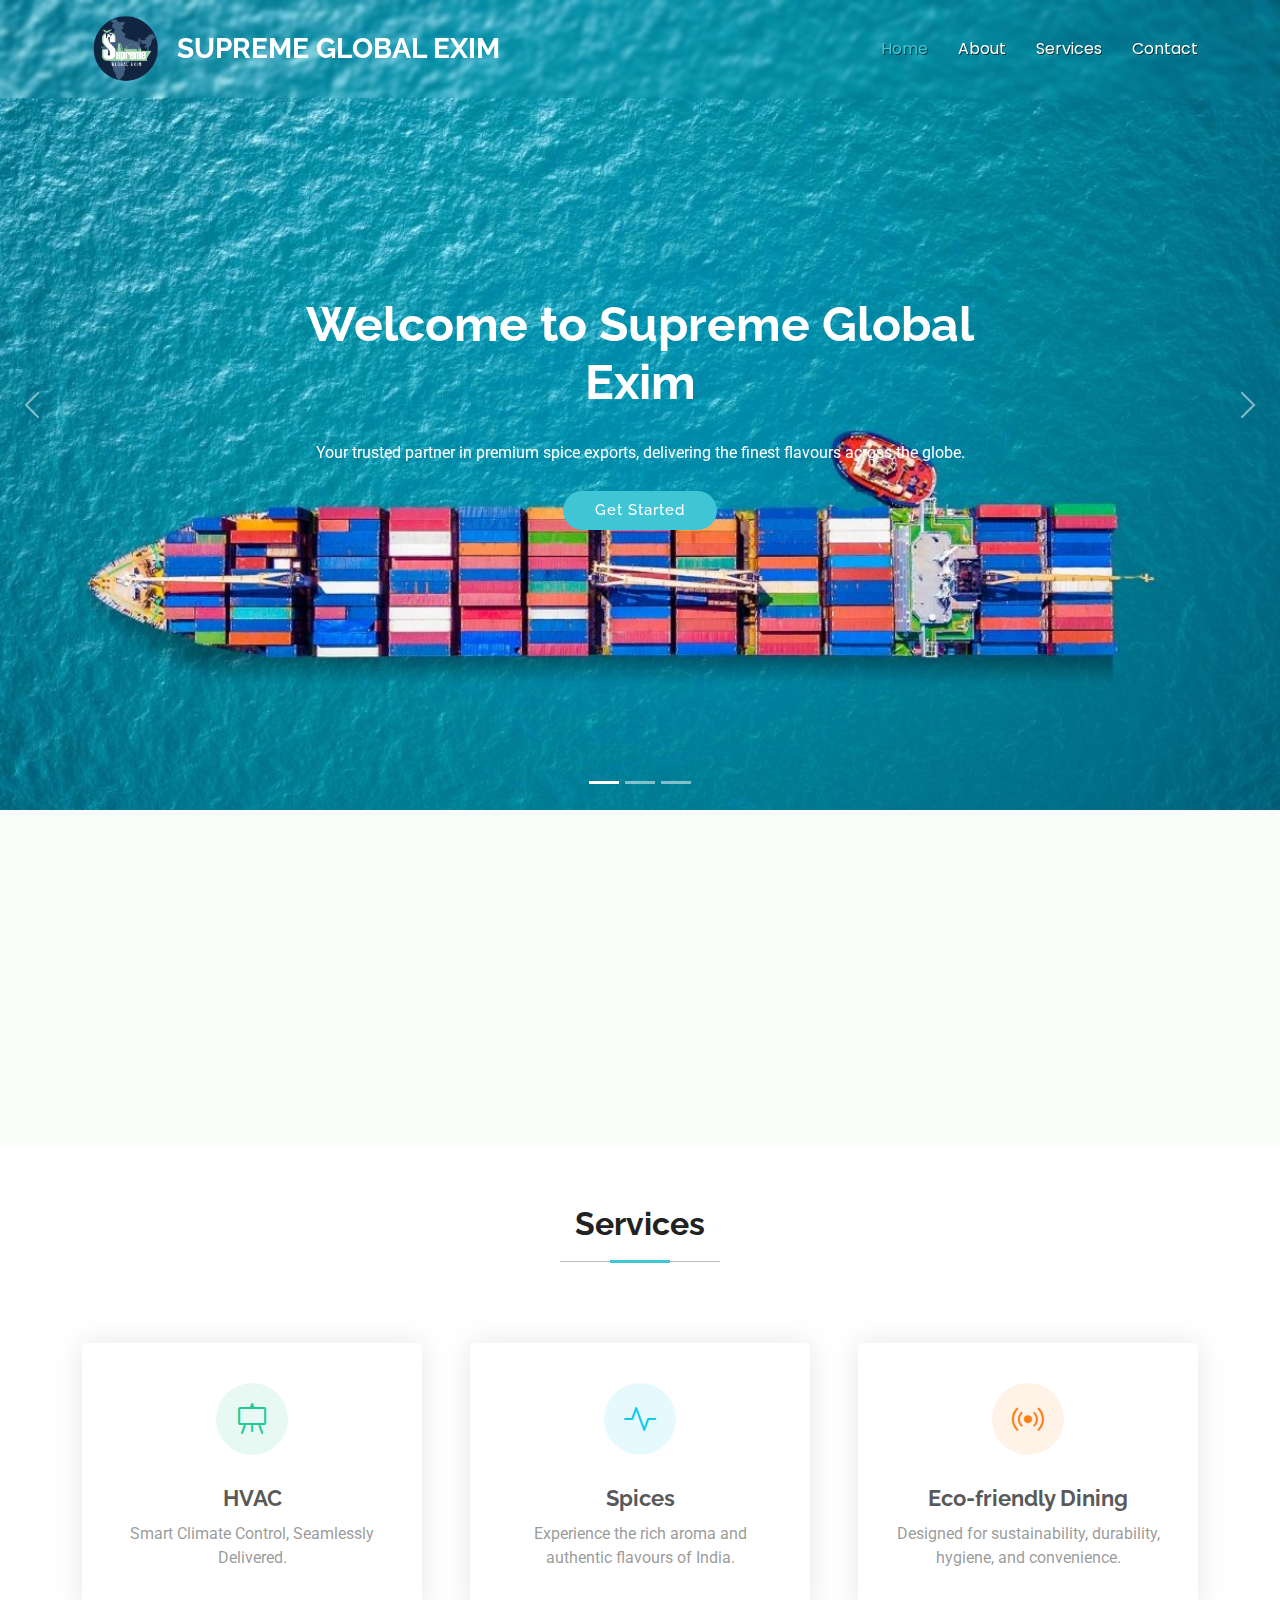
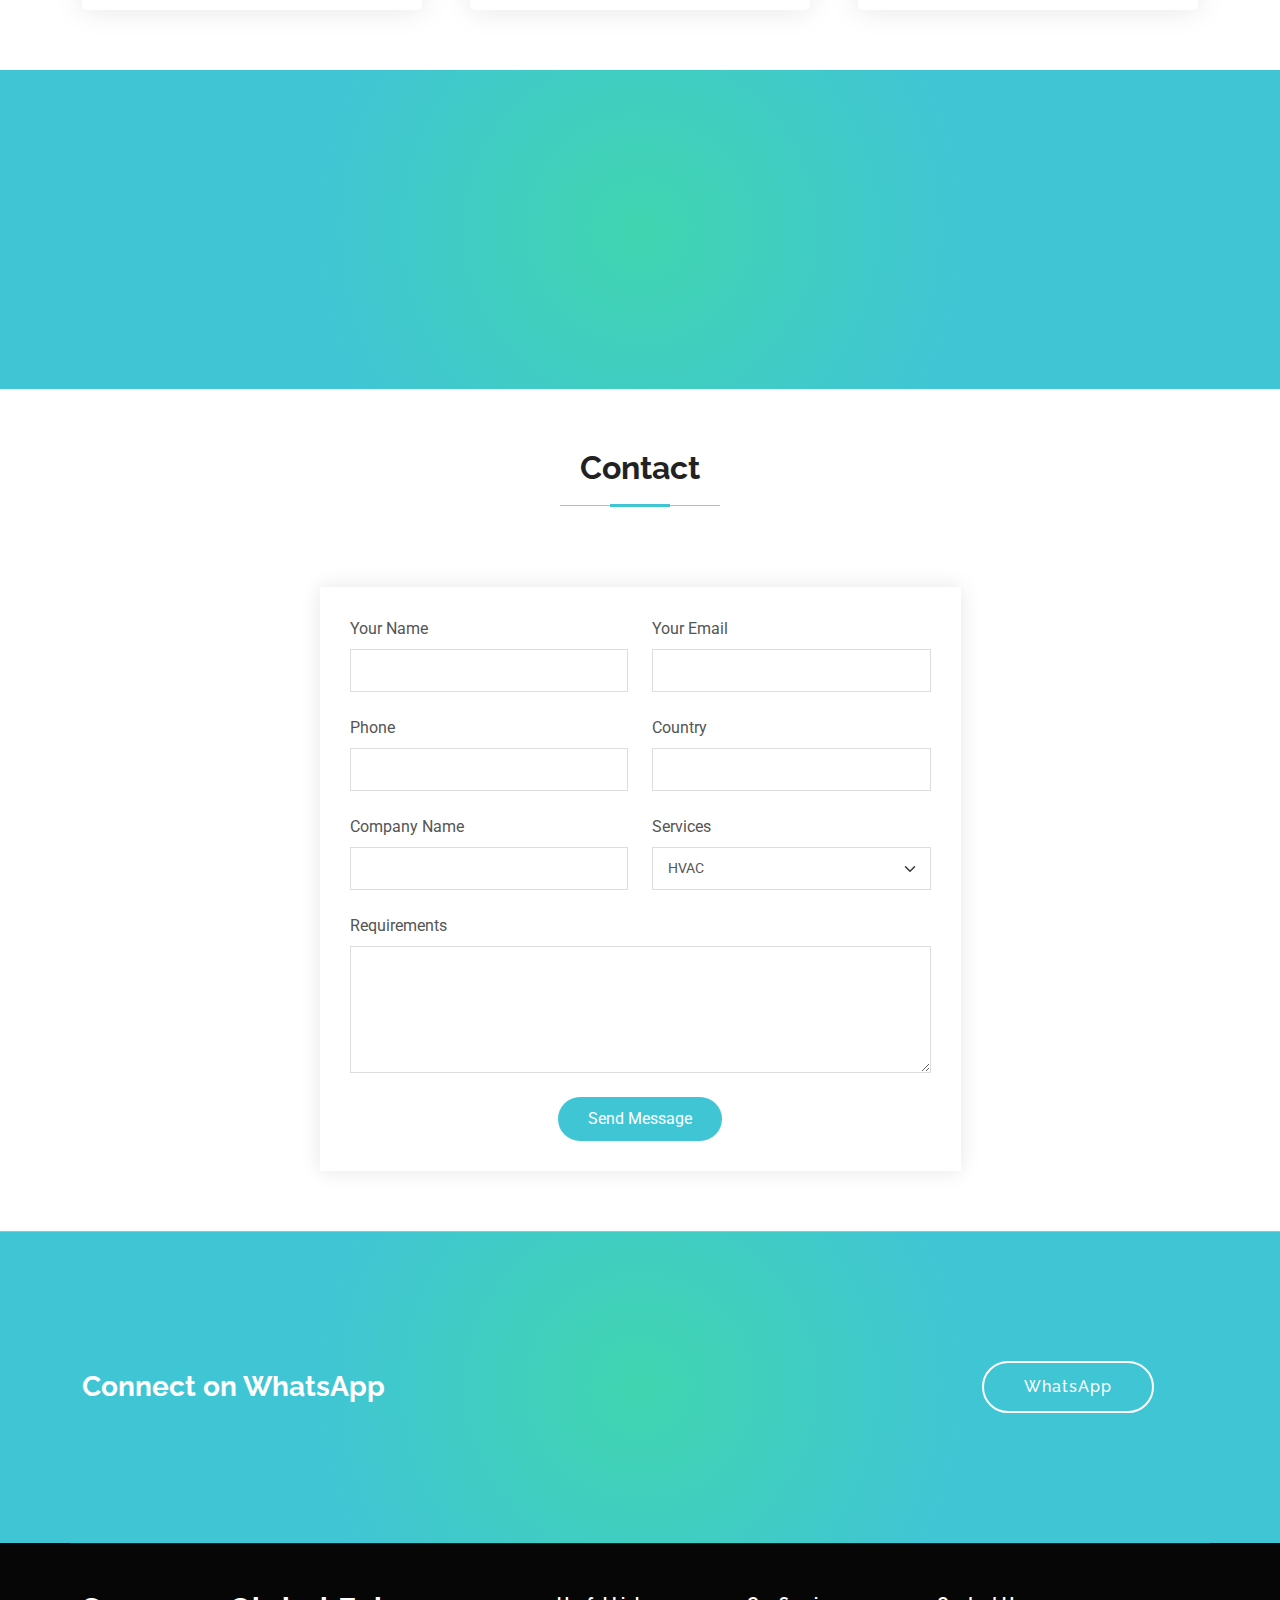
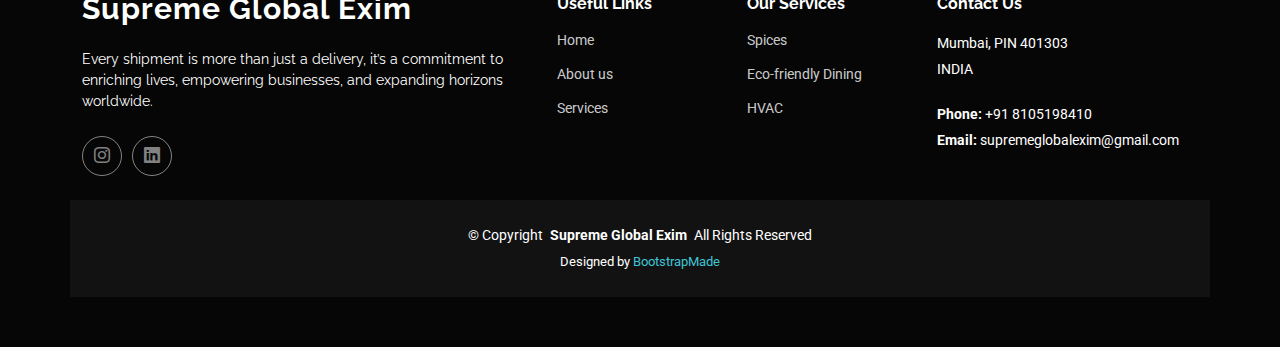
<file: index.html>
<!DOCTYPE html>
<html lang="en">

<head>
  <meta charset="utf-8">
  <meta content="width=device-width, initial-scale=1.0" name="viewport">
  <title>Supreme Global Exim</title>
  <meta name="description" content="">
  <meta name="keywords" content="">

  <!-- Favicons -->
  <link href="assets/img/logo/SGE-Logo.png" rel="icon">
  <link href="assets/img/logo/SGE-Logo.png" rel="apple-touch-icon">

  <!-- Fonts -->
  <link href="https://fonts.googleapis.com" rel="preconnect">
  <link href="https://fonts.gstatic.com" rel="preconnect" crossorigin>
  <link href="https://fonts.googleapis.com/css2?family=Roboto:ital,wght@0,100;0,300;0,400;0,500;0,700;0,900;1,100;1,300;1,400;1,500;1,700;1,900&family=Poppins:ital,wght@0,100;0,200;0,300;0,400;0,500;0,600;0,700;0,800;0,900;1,100;1,200;1,300;1,400;1,500;1,600;1,700;1,800;1,900&family=Raleway:ital,wght@0,100;0,200;0,300;0,400;0,500;0,600;0,700;0,800;0,900;1,100;1,200;1,300;1,400;1,500;1,600;1,700;1,800;1,900&display=swap" rel="stylesheet">

  <!-- Vendor CSS Files -->
  <link href="assets/vendor/bootstrap/css/bootstrap.min.css" rel="stylesheet">
  <link href="assets/vendor/bootstrap-icons/bootstrap-icons.css" rel="stylesheet">
  <link href="assets/vendor/aos/aos.css" rel="stylesheet">
  <link href="assets/vendor/glightbox/css/glightbox.min.css" rel="stylesheet">
  <link href="assets/vendor/swiper/swiper-bundle.min.css" rel="stylesheet">

  <!-- Main CSS File -->
  <link href="assets/css/main.css" rel="stylesheet">

  <!-- =======================================================
  * Template Name: Green
  * Template URL: https://bootstrapmade.com/green-free-one-page-bootstrap-template/
  * Updated: Aug 07 2024 with Bootstrap v5.3.3
  * Author: BootstrapMade.com
  * License: https://bootstrapmade.com/license/
  ======================================================== -->
</head>

<body class="index-page">

  <header id="header" class="header fixed-top">

    <div class="branding d-flex align-items-cente">

      <div class="container position-relative d-flex align-items-center justify-content-between">
        <a href="index.html" class="logo d-flex align-items-center">
          <img src="assets/img/logo/SGE-Logo.png" alt="Supreme Global Exim Logo" style="max-height: 78px; margin-right: 10px;">
          <h1 class="sitename">Supreme Global Exim</h1>
        </a>
        <nav id="navmenu" class="navmenu">
          <ul>
            <li><a href="index.html" class="active">Home</a></li>
            <li><a href="about-us.html">About</a></li>
            <li><a href="index.html#services">Services</a></li>
            <li><a href="index.html#contact">Contact</a></li>
          </ul>
          <i class="mobile-nav-toggle d-xl-none bi bi-list"></i>
        </nav>

      </div>

    </div>

  </header>

  <main class="main">

    <!-- Hero Section -->
    <section id="hero" class="hero section accent-background-no-opacity">

      <div id="hero-carousel" class="carousel slide carousel-fade" data-bs-ride="carousel" data-bs-interval="5000">

        <div class="carousel-item active">
          <img src="assets/img/hero-carousel/hero-carousel-1.png" alt="">
          <div class="carousel-container">
            <h2>Welcome to Supreme Global Exim</h2>
            <p>Your trusted partner in premium spice exports, delivering the finest flavours across the globe.</p>
            <a href="#featured-services" class="btn-get-started">Get Started</a>
          </div>
        </div><!-- End Carousel Item -->

        <div class="carousel-item">
          <img src="assets/img/hero-carousel/hero-carousel-2.png" alt="">
          <div class="carousel-container">
            <h2>Smooth Delivery, Seamless Trade</h2>
            <p>From our shore to your store—smooth delivery, fresh quality, always on time!</p>
            <a href="#featured-services" class="btn-get-started">Get Started</a>
          </div>
        </div><!-- End Carousel Item -->

        <div class="carousel-item">
          <img src="assets/img/hero-carousel/hero-carousel-3.png" alt="">
          <div class="carousel-container text-center">
            <h2>Taste the quality, Trust the reliability.</h2>
            <p>Sourced with care, packed with precision—our spices meet global standards to bring you the best in every pinch. </p>
            <a href="#featured-services" class="btn-get-started">Get Started</a>
          </div>
        </div><!-- End Carousel Item -->

        <a class="carousel-control-prev" href="#hero-carousel" role="button" data-bs-slide="prev">
          <span class="carousel-control-prev-icon bi bi-chevron-left" aria-hidden="true"></span>
        </a>

        <a class="carousel-control-next" href="#hero-carousel" role="button" data-bs-slide="next">
          <span class="carousel-control-next-icon bi bi-chevron-right" aria-hidden="true"></span>
        </a>

        <ol class="carousel-indicators"></ol>

      </div>

    </section><!-- /Hero Section -->

    <!-- Featured Services Section -->
    <section id="featured-services" class="featured-services section light-background">

      <div class="container">

        <div class="row gy-4">

          <div class="col-xl-3 col-md-6 d-flex" data-aos="fade-up" data-aos-delay="100">
            <div class="service-item position-relative">
              <div class="icon"><i class="bi bi-activity icon"></i></div>
              <h4><a href="" class="stretched-link">Premium Quality Exports</a></h4>
              <p>Premium spices, foil containers & jewelry, globally sourced.</p>
            </div>
          </div><!-- End Service Item -->

          <div class="col-xl-3 col-md-6 d-flex" data-aos="fade-up" data-aos-delay="200">
            <div class="service-item position-relative">
              <div class="icon"><i class="bi bi-bounding-box-circles icon"></i></div>
              <h4><a href="" class="stretched-link">Swift Global Delivery</a></h4>
              <p> Reliable and efficient logistics ensuring on-time delivery worldwide.</p>
            </div>
          </div><!-- End Service Item -->

          <div class="col-xl-3 col-md-6 d-flex" data-aos="fade-up" data-aos-delay="300">
            <div class="service-item position-relative">
              <div class="icon"><i class="bi bi-calendar4-week icon"></i></div>
              <h4><a href="" class="stretched-link">Trusted Supplier Network</a></h4>
              <p>Ethically sourced, high-quality products at competitive prices.</p>
            </div>
          </div><!-- End Service Item -->

          <div class="col-xl-3 col-md-6 d-flex" data-aos="fade-up" data-aos-delay="400">
            <div class="service-item position-relative">
              <div class="icon"><i class="bi bi-broadcast icon"></i></div>
              <h4><a href="" class="stretched-link">Client-First Focus  </a></h4>
              <p>Dedicated support and tailored solutions for bulk and custom orders. </p>
            </div>
          </div><!-- End Service Item -->

        </div>

      </div>

    </section><!-- /Featured Services Section -->

    
    <!-- Services Section -->
    <section id="services" class="services section">

      <!-- Section Title -->
      <div class="container section-title">
        <h2>Services</h2>
      </div><!-- End Section Title -->

      <div class="container">

        <div class="row g-5">

          <div class="col-lg-4 col-md-6">
            <div class="service-item item-teal position-relative">
              <i class="bi bi-easel icon"></i>
              <h3><a href="service-details2.html" class="read-more stretched-link">HVAC</a></h3>
              <p>Smart Climate Control, Seamlessly Delivered.</p>
            </div>
          </div><!-- End Service Item -->
          
          <div class="col-lg-4 col-md-6">
            <div class="service-item item-cyan position-relative">
              <i class="bi bi-activity icon"></i>
              <h3><a href="spicesLanding.html" class="read-more stretched-link">Spices</a></h3>
              <p>Experience the rich aroma and authentic flavours of India.</p>
            </div>
          </div><!-- End Service Item -->

          <div class="col-lg-4 col-md-6">
            <div class="service-item item-orange position-relative">
              <i class="bi bi-broadcast icon"></i>
              <h3><a href="service-details.html" class="read-more stretched-link"> Eco-friendly Dining</a></h3>
              <p>Designed for sustainability, durability, hygiene, and convenience.</p>
            </div>
          </div><!-- End Service Item -->

          

        </div>

      </div>

    </section><!-- /Services Section -->

    <!-- Clients Section -->
    <section id="clients" class="clients section blue-background">

      <div class="container" data-aos="fade-up" data-aos-delay="100">
        <div class="container section-header" data-aos="fade-up">
          <h3>Active Destinations</h3>
        </div>

        <div class="swiper init-swiper">
          <script type="application/json" class="swiper-config">
            {
              "loop": true,
              "speed": 600,
              "autoplay": {
                "delay": 5000
              },
              "slidesPerView": "auto",
              "pagination": {
                "el": ".swiper-pagination",
                "type": "bullets",
                "clickable": true
              },
              "breakpoints": {
                "320": {
                  "slidesPerView": 2,
                  "spaceBetween": 40
                },
                "480": {
                  "slidesPerView": 3,
                  "spaceBetween": 60
                },
                "640": {
                  "slidesPerView": 4,
                  "spaceBetween": 80
                },
                "992": {
                  "slidesPerView": 6,
                  "spaceBetween": 120
                }
              }
            }
          </script>
          <div class="swiper-wrapper align-items-center">
            <div class="swiper-slide"><img src="assets/img/clients/client-1.png" class="img-fluid" alt="USA"></div>
            <div class="swiper-slide"><img src="assets/img/clients/client-2.png" class="img-fluid" alt=""></div>
            <div class="swiper-slide"><img src="assets/img/clients/client-3.png" class="img-fluid" alt=""></div>
            <div class="swiper-slide"><img src="assets/img/clients/client-4.png" class="img-fluid" alt=""></div>
            <div class="swiper-slide"><img src="assets/img/clients/client-5.png" class="img-fluid" alt=""></div>
            <div class="swiper-slide"><img src="assets/img/clients/client-6.png" class="img-fluid" alt=""></div>
            <div class="swiper-slide"><img src="assets/img/clients/client-7.png" class="img-fluid" alt=""></div>
            <div class="swiper-slide"><img src="assets/img/clients/client-8.png" class="img-fluid" alt=""></div>
          </div>
          <div class="swiper-pagination"></div>
        </div>

      </div>

    </section><!-- /Clients Section -->

    <!-- Contact Section -->
    <section id="contact" class="contact section">

      <!-- Section Title -->
      <div class="container section-title">
        <h2>Contact</h2>
      </div><!-- End Section Title -->

      <div class="container">

        <div class="row gy-2">

          <div class="col-lg-7 mx-auto">
            <form action="https://api.web3forms.com/submit" method="POST" class="php-email-form">
              <input type="hidden" name="access_key" value="b62bded9-ff11-41b5-bcc6-8893527f4abd">
              <div class="row gy-4">

                <div class="col-md-6">
                  <label for="name-field" class="pb-2">Your Name</label>
                  <input type="text" name="name" id="name-field" class="form-control">
                </div>

                <div class="col-md-6">
                  <label for="email-field" class="pb-2">Your Email</label>
                  <input type="email" class="form-control" name="email" id="email-field">
                </div>

                <div class="col-md-6">
                  <label class="pb-2">Phone</label>
                  <input type="text" class="form-control" name="phone">
                </div>

                <div class="col-md-6">
                  <label class="pb-2">Country</label>
                  <input type="text" class="form-control" name="country">
                </div>

                <div class="col-md-6">
                  <label class="pb-2">Company Name</label>
                  <input type="text" class="form-control" name="companyName">
                </div>

                <div class="col-md-6">
                  <label class="pb-2">Services</label>
                  <select class="form-select" name="services">
                    <option value="HVAC">HVAC</option>
                    <option value="Spices">Spices</option>
                    <option value="Eco-friendly Dining">Eco-friendly Dining</option>
                  </select>
                </div>

                <div class="col-md-12">
                  <label for="message-field" class="pb-2">Requirements</label>
                  <textarea class="form-control" name="requirements" rows="5" id="message-field"></textarea>
                </div>
                <!-- Honeypot Spam Protection -->
                <input type="checkbox" name="botcheck" class="hidden" style="display: none;">

                <div class="col-md-12 text-center">
                  <button type="submit">Send Message</button>
                </div>

              </div>
            </form>
          </div><!-- End Contact Form -->

        </div>

      </div>

    </section><!-- /Contact Section -->

    <!-- Call To Action Section -->
    <section id="" class="call-to-action section accent-background">

      <div class="container">

        <div class="row align-items-center">
          <div class="col-xl-9 text-center text-xl-start">
            <h3 class="mb-0">Connect on WhatsApp</h3>
          </div>
          <div class="col-xl-3 cta-btn-container text-center">
            <a class="cta-btn align-middle" href="https://wa.me/918105198410" target="_blank">WhatsApp</a>
          </div>
        </div>

      </div>

    </section>

  </main>

  <footer id="footer" class="footer dark-background">

    <div class="container footer-top">
      <div class="row gy-4">
        <div class="col-lg-5 col-md-12 footer-about">
          <a href="index.html" class="logo d-flex align-items-center">
            <span class="sitename">Supreme Global Exim</span>
          </a>
          <p>Every shipment is more than just a delivery, it’s a commitment to enriching lives, empowering businesses, and expanding horizons worldwide.</p>
          <div class="social-links d-flex mt-4">
            <a href="https://www.instagram.com/supremee_global_exim/"><i class="bi bi-instagram"></i></a>
            <a href="https://linkedin.com/in/supremee-global-exim-00244234b"><i class="bi bi-linkedin"></i></a>
          </div>
        </div>

        <div class="col-lg-2 col-6 footer-links">
          <h4>Useful Links</h4>
          <ul>
            <li><a href="index.html">Home</a></li>
            <li><a href="about-us.html">About us</a></li>
            <li><a href="index.html#services">Services</a></li>
          </ul>
        </div>

        <div class="col-lg-2 col-6 footer-links">
          <h4>Our Services</h4>
          <ul>
            <li><a href="spicesLanding.html">Spices</a></li>
            <li><a href="service-details.html">Eco-friendly Dining</a></li>
            <li><a href="service-details2.html">HVAC</a></li>
          </ul>
        </div>

        <div class="col-lg-3 col-md-12 footer-contact text-center text-md-start">
          <h4>Contact Us</h4>
          <p>Mumbai, PIN 401303</p>
          <p>INDIA</p>
          <p class="mt-4"><strong>Phone:</strong> <span>+91 8105198410 </span></p>
          <p><strong>Email:</strong> <span>supremeglobalexim@gmail.com</span></p>
        </div>

      </div>
    </div>

    <div class="container copyright text-center mt-4">
      <p>© <span>Copyright</span> <strong class="px-1 sitename">Supreme Global Exim</strong> <span>All Rights Reserved</span></p>
      <div class="credits">
        <!-- All the links in the footer should remain intact. -->
        <!-- You can delete the links only if you've purchased the pro version. -->
        <!-- Licensing information: https://bootstrapmade.com/license/ -->
        <!-- Purchase the pro version with working PHP/AJAX contact form: [buy-url] -->
        Designed by <a href="https://www.fiverr.com/hamza0854">BootstrapMade</a>
      </div>
    </div>

  </footer>

  <!-- Scroll Top -->
  <a href="#" id="scroll-top" class="scroll-top d-flex align-items-center justify-content-center"><i class="bi bi-arrow-up-short"></i></a>

  <!-- Preloader -->
  <div id="preloader"></div>

  <!-- Vendor JS Files -->
  <script src="assets/vendor/bootstrap/js/bootstrap.bundle.min.js"></script>
  <script src="assets/vendor/php-email-form/validate.js"></script>
  <script src="assets/vendor/aos/aos.js"></script>
  <script src="assets/vendor/glightbox/js/glightbox.min.js"></script>
  <script src="assets/vendor/swiper/swiper-bundle.min.js"></script>
  <script src="assets/vendor/imagesloaded/imagesloaded.pkgd.min.js"></script>
  <script src="assets/vendor/isotope-layout/isotope.pkgd.min.js"></script>

  <!-- Main JS File -->
  <script src="assets/js/main.js"></script>

</body>

</html>
</file>
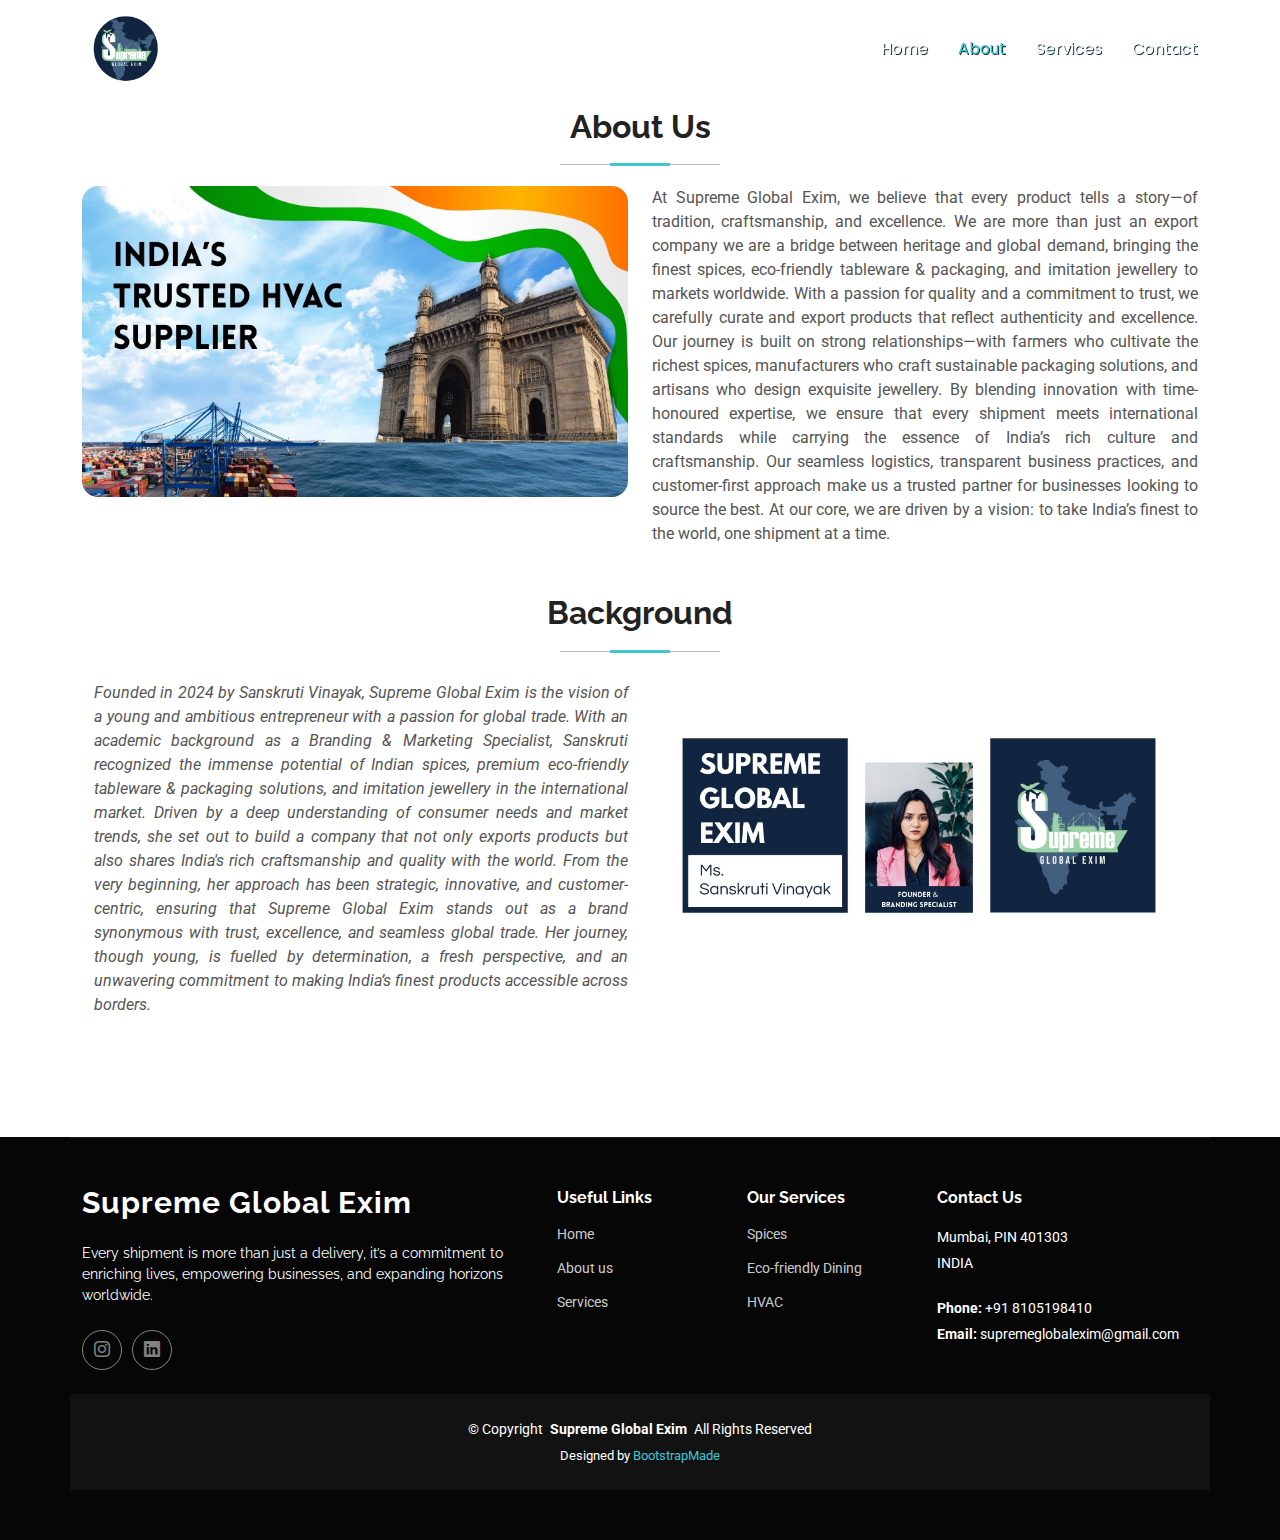
<file: about-us.html>
<!DOCTYPE html>
<html lang="en">

<head>
  <meta charset="utf-8">
  <meta content="width=device-width, initial-scale=1.0" name="viewport">
  <title>Service Details - Green Bootstrap Template</title>
  <meta name="description" content="">
  <meta name="keywords" content="">

  <!-- Favicons -->
  <link href="assets/img/logo/SGE-Logo.png" rel="icon">
  <link href="assets/img/logo/SGE-Logo.png" rel="apple-touch-icon">

  <!-- Fonts -->
  <link href="https://fonts.googleapis.com" rel="preconnect">
  <link href="https://fonts.gstatic.com" rel="preconnect" crossorigin>
  <link href="https://fonts.googleapis.com/css2?family=Roboto:ital,wght@0,100;0,300;0,400;0,500;0,700;0,900;1,100;1,300;1,400;1,500;1,700;1,900&family=Poppins:ital,wght@0,100;0,200;0,300;0,400;0,500;0,600;0,700;0,800;0,900;1,100;1,200;1,300;1,400;1,500;1,600;1,700;1,800;1,900&family=Raleway:ital,wght@0,100;0,200;0,300;0,400;0,500;0,600;0,700;0,800;0,900;1,100;1,200;1,300;1,400;1,500;1,600;1,700;1,800;1,900&display=swap" rel="stylesheet">

  <!-- Vendor CSS Files -->
  <link href="assets/vendor/bootstrap/css/bootstrap.min.css" rel="stylesheet">
  <link href="assets/vendor/bootstrap-icons/bootstrap-icons.css" rel="stylesheet">
  <link href="assets/vendor/aos/aos.css" rel="stylesheet">
  <link href="assets/vendor/glightbox/css/glightbox.min.css" rel="stylesheet">
  <link href="assets/vendor/swiper/swiper-bundle.min.css" rel="stylesheet">

  <!-- Main CSS File -->
  <link href="assets/css/main.css" rel="stylesheet">

  <!-- =======================================================
  * Template Name: Green
  * Template URL: https://bootstrapmade.com/green-free-one-page-bootstrap-template/
  * Updated: Aug 07 2024 with Bootstrap v5.3.3
  * Author: BootstrapMade.com
  * License: https://bootstrapmade.com/license/
  ======================================================== -->
</head>

<body class="service-details-page">

  <header id="header" class="header fixed-top">

    <div class="branding d-flex align-items-cente">

      <div class="container position-relative d-flex align-items-center justify-content-between">
        <a href="index.html" class="logo d-flex align-items-center">
          <img src="assets/img/logo/SGE-Logo.png" alt="Supreme Global Exim Logo" style="max-height: 78px; margin-right: 10px;">
          <h1 class="sitename">Supreme Global Exim</h1>
        </a>
        <nav id="navmenu" class="navmenu">
          <ul>
            <li><a href="index.html">Home</a></li>
            <li><a href="about-us.html" class="active">About</a></li>
            <li><a href="index.html#services">Services</a></li>
            <li><a href="index.html#contact">Contact</a></li>
          </ul>
          <i class="mobile-nav-toggle d-xl-none bi bi-list"></i>
        </nav>

      </div>

    </div>

  </header>

  <main class="main">

    <!-- Page Title -->
    <!-- <div class="page-title set-bg-img-other set-banner-about" data-aos="fade">
      <div class="heading p-0">
        <div class="container">
          <div class="row d-flex justify-content-center text-center">
            <div class="col-lg-8 py-5">
              <h1 class="text-white">About Supreme Global Exim</h1>
            </div>
          </div>
        </div>
      </div>
    </div> -->
    <!-- End Page Title -->

    <!-- Service Details Section -->
    <!-- About Section -->
    <section id="about" class="about section mt-5">
      <div class="container section-title" data-aos="fade-up">
        <h2>About Us</h2>
        <div class="row gy-4 align-items-center">
          <div class="col-lg-6 mt-4 position-relative align-self-start" data-aos="fade-up" data-aos-delay="100">
            <img src="assets/img/about.jpg" class="img-fluid rounded-4" alt="">
          </div>
          <div class="col-lg-6 mt-4 content" data-aos="fade-up" data-aos-delay="200">
            <p>At Supreme Global Exim, we believe that every product tells a story—of tradition, craftsmanship, and excellence. 
              We are more than just an export company we are a bridge between heritage and global demand, bringing the finest spices, eco-friendly tableware & packaging, and imitation jewellery to markets worldwide. 
              With a passion for quality and a commitment to trust, we carefully curate and export products that reflect authenticity and excellence. 
              Our journey is built on strong relationships—with farmers who cultivate the richest spices, manufacturers who craft sustainable packaging solutions, and artisans who design exquisite jewellery. 
              By blending innovation with time-honoured expertise, we ensure that every shipment meets international standards while carrying the essence of India’s rich culture and craftsmanship. 
              Our seamless logistics, transparent business practices, and customer-first approach make us a trusted partner for businesses looking to source the best. At our core, we are driven by a vision: to take India’s finest to the world, one shipment at a time. 
              </p>
            </p>
          </div>
        </div>

      <div class="container mt-5">
        <h2>Background</h2>
        <div class="row gy-4">
          <div class="col-lg-6 mt-4 position-relative align-self-start order-1 order-lg-2" data-aos="fade-up" data-aos-delay="100">
            <img src="assets/img/about-banner.jpg" class="img-fluid rounded-4" alt="">
          </div>
          <div class="col-lg-6 mt-4 content order-2 order-lg-1" data-aos="fade-up" data-aos-delay="200">
            <h3></h3>
            <p class="fst-italic">
              Founded in 2024 by Sanskruti Vinayak, Supreme Global Exim is the vision of a young and ambitious entrepreneur with a passion for global trade. 
              With an academic background as a Branding & Marketing Specialist, Sanskruti recognized the immense potential of Indian spices, premium eco-friendly tableware & packaging solutions, 
              and imitation jewellery in the international market. Driven by a deep understanding of consumer needs and market trends, she set out to build a company that not only exports products but also shares India's rich craftsmanship and quality with the world. 
              From the very beginning, her approach has been strategic, innovative, and customer-centric, ensuring that Supreme Global Exim stands out as a brand synonymous with trust, excellence, and seamless global trade. Her journey, though young, is fuelled by determination, a fresh perspective, and an unwavering commitment to making India’s finest products accessible across borders. 
            </p>
            <!-- <ul>
              <li><i class="bi bi-check2-all"></i> <span>Ullamco laboris nisi ut aliquip ex ea commodo consequat.</span></li>
              <li><i class="bi bi-check2-all"></i> <span>Duis aute irure dolor in reprehenderit in voluptate velit.</span></li>
              <li><i class="bi bi-check2-all"></i> <span>Ullamco laboris nisi ut aliquip ex ea commodo consequat. Duis aute irure dolor in reprehenderit in voluptate trideta storacalaperda mastiro dolore eu fugiat nulla pariatur.</span></li>
            </ul>
            <p>
              Ullamco laboris nisi ut aliquip ex ea commodo consequat. Duis aute irure dolor in reprehenderit in voluptate
              velit esse cillum dolore eu fugiat nulla pariatur. Excepteur sint occaecat cupidatat non proident -->
            </p>
          </div>
        </div>

      </div>

    </section>

  </main>

  <footer id="footer" class="footer dark-background">

    <div class="container footer-top">
      <div class="row gy-4">
        <div class="col-lg-5 col-md-12 footer-about">
          <a href="index.html" class="logo d-flex align-items-center">
            <span class="sitename">Supreme Global Exim</span>
          </a>
          <p>Every shipment is more than just a delivery, it’s a commitment to enriching lives, empowering businesses, and expanding horizons worldwide.</p>
          <div class="social-links d-flex mt-4">
            <a href="https://www.instagram.com/supremee_global_exim/"><i class="bi bi-instagram"></i></a>
            <a href="https://linkedin.com/in/supremee-global-exim-00244234b"><i class="bi bi-linkedin"></i></a>
          </div>
        </div>

        <div class="col-lg-2 col-6 footer-links">
          <h4>Useful Links</h4>
          <ul>
            <li><a href="index.html">Home</a></li>
            <li><a href="about-us.html">About us</a></li>
            <li><a href="index.html#services">Services</a></li>
          </ul>
        </div>

        <div class="col-lg-2 col-6 footer-links">
          <h4>Our Services</h4>
          <ul>
            <li><a href="spicesLanding.html">Spices</a></li>
            <li><a href="service-details.html">Eco-friendly Dining</a></li>
            <li><a href="service-details2.html">HVAC</a></li>
          </ul>
        </div>

        <div class="col-lg-3 col-md-12 footer-contact text-center text-md-start">
          <h4>Contact Us</h4>
          <p>Mumbai, PIN 401303</p>
          <p>INDIA</p>
          <p class="mt-4"><strong>Phone:</strong> <span>+91 8105198410 </span></p>
          <p><strong>Email:</strong> <span>supremeglobalexim@gmail.com</span></p>
        </div>

      </div>
    </div>

    <div class="container copyright text-center mt-4">
      <p>© <span>Copyright</span> <strong class="px-1 sitename">Supreme Global Exim</strong> <span>All Rights Reserved</span></p>
      <div class="credits">
        <!-- All the links in the footer should remain intact. -->
        <!-- You can delete the links only if you've purchased the pro version. -->
        <!-- Licensing information: https://bootstrapmade.com/license/ -->
        <!-- Purchase the pro version with working PHP/AJAX contact form: [buy-url] -->
        Designed by <a href="https://www.fiverr.com/hamza0854">BootstrapMade</a>
      </div>
    </div>

  </footer>

  <!-- Scroll Top -->
  <a href="#" id="scroll-top" class="scroll-top d-flex align-items-center justify-content-center"><i class="bi bi-arrow-up-short"></i></a>

  <!-- Preloader -->
  <div id="preloader"></div>

  <!-- Vendor JS Files -->
  <script src="assets/vendor/bootstrap/js/bootstrap.bundle.min.js"></script>
  <script src="assets/vendor/php-email-form/validate.js"></script>
  <script src="assets/vendor/aos/aos.js"></script>
  <script src="assets/vendor/glightbox/js/glightbox.min.js"></script>
  <script src="assets/vendor/swiper/swiper-bundle.min.js"></script>
  <script src="assets/vendor/imagesloaded/imagesloaded.pkgd.min.js"></script>
  <script src="assets/vendor/isotope-layout/isotope.pkgd.min.js"></script>

  <!-- Main JS File -->
  <script src="assets/js/main.js"></script>

</body>

</html>
</file>
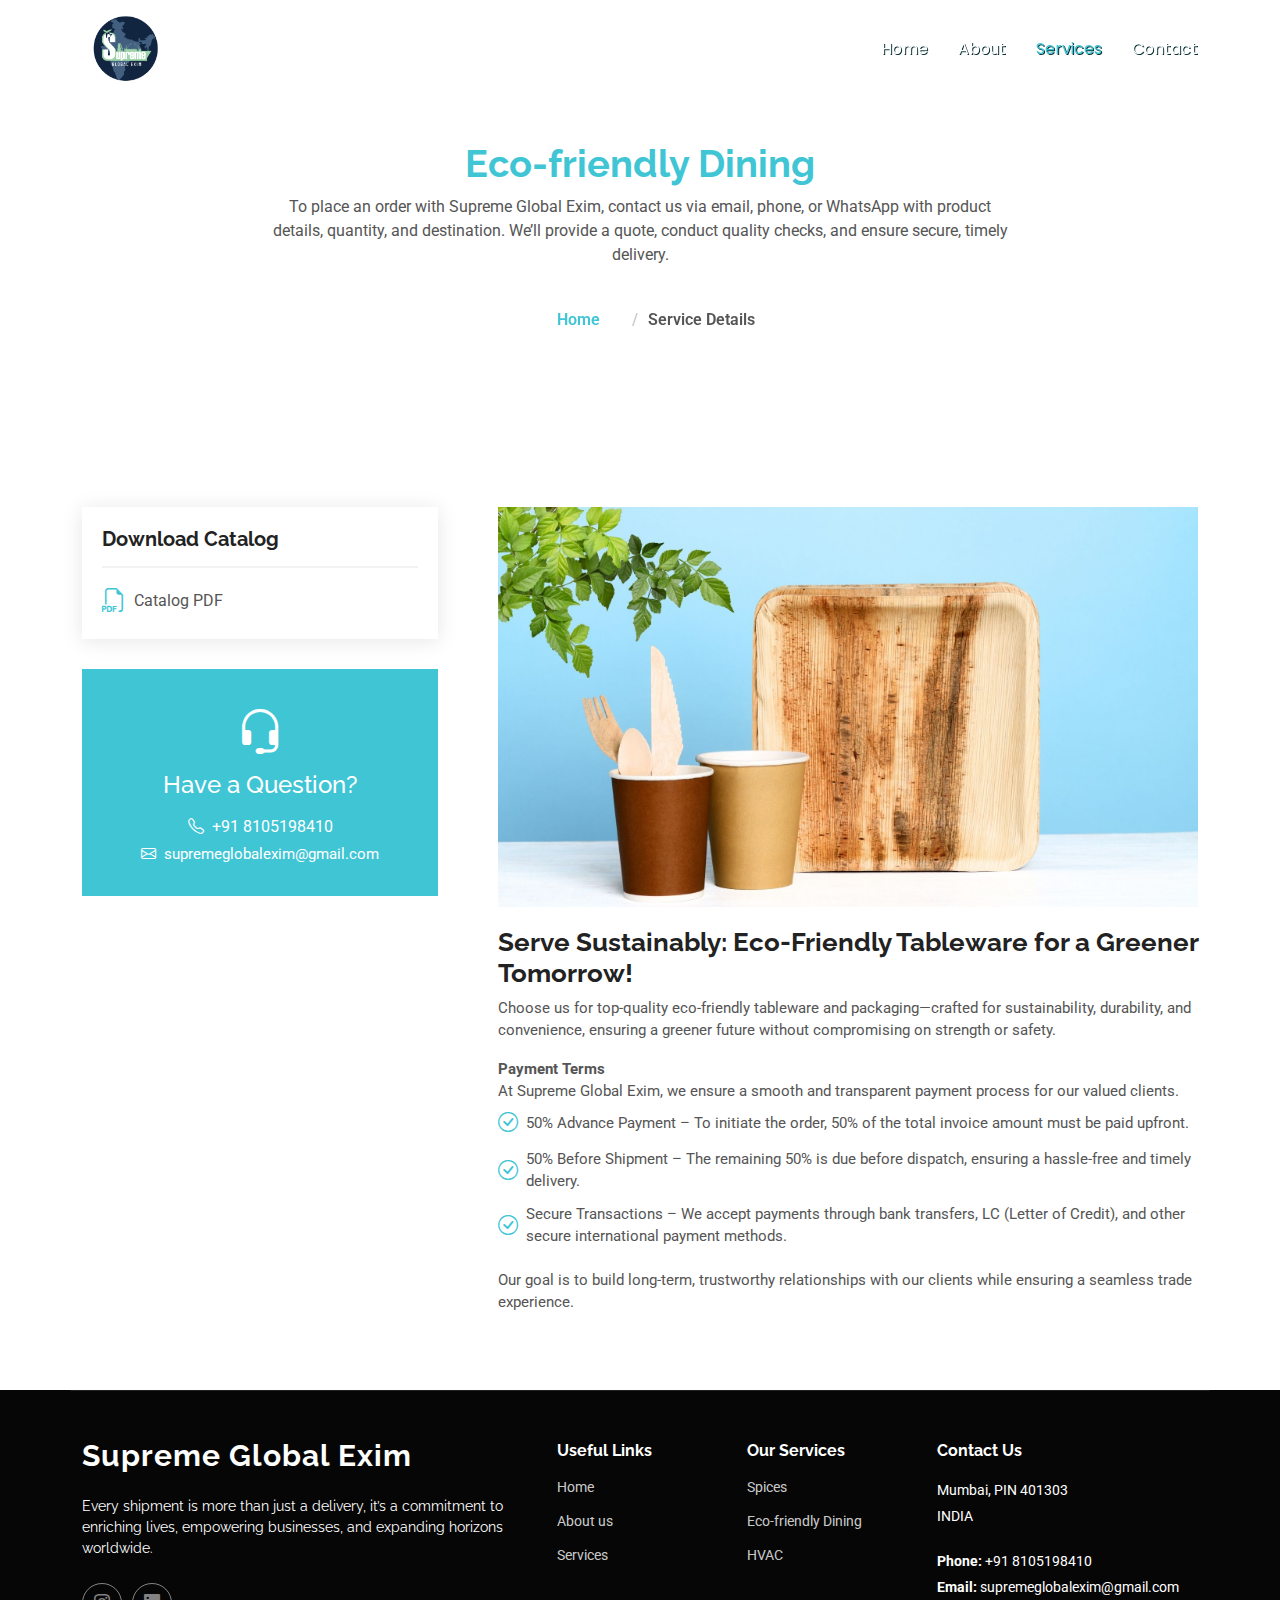
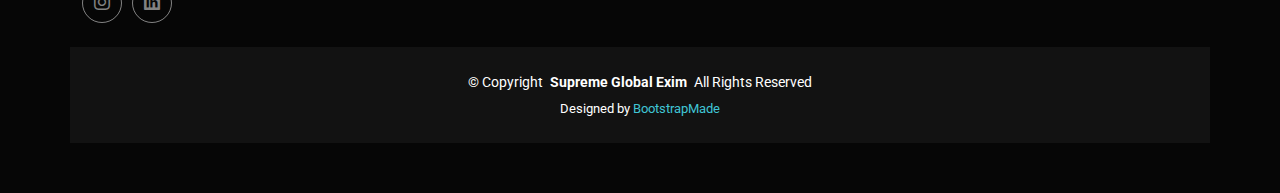
<file: service-details.html>
<!DOCTYPE html>
<html lang="en">

<head>
  <meta charset="utf-8">
  <meta content="width=device-width, initial-scale=1.0" name="viewport">
  <title>Service Details - Green Bootstrap Template</title>
  <meta name="description" content="">
  <meta name="keywords" content="">

  <!-- Favicons -->
  <link href="assets/img/logo/SGE-Logo.png" rel="icon">
  <link href="assets/img/logo/SGE-Logo.png" rel="apple-touch-icon">

  <!-- Fonts -->
  <link href="https://fonts.googleapis.com" rel="preconnect">
  <link href="https://fonts.gstatic.com" rel="preconnect" crossorigin>
  <link href="https://fonts.googleapis.com/css2?family=Roboto:ital,wght@0,100;0,300;0,400;0,500;0,700;0,900;1,100;1,300;1,400;1,500;1,700;1,900&family=Poppins:ital,wght@0,100;0,200;0,300;0,400;0,500;0,600;0,700;0,800;0,900;1,100;1,200;1,300;1,400;1,500;1,600;1,700;1,800;1,900&family=Raleway:ital,wght@0,100;0,200;0,300;0,400;0,500;0,600;0,700;0,800;0,900;1,100;1,200;1,300;1,400;1,500;1,600;1,700;1,800;1,900&display=swap" rel="stylesheet">

  <!-- Vendor CSS Files -->
  <link href="assets/vendor/bootstrap/css/bootstrap.min.css" rel="stylesheet">
  <link href="assets/vendor/bootstrap-icons/bootstrap-icons.css" rel="stylesheet">
  <link href="assets/vendor/aos/aos.css" rel="stylesheet">
  <link href="assets/vendor/glightbox/css/glightbox.min.css" rel="stylesheet">
  <link href="assets/vendor/swiper/swiper-bundle.min.css" rel="stylesheet">

  <!-- Main CSS File -->
  <link href="assets/css/main.css" rel="stylesheet">

  <!-- =======================================================
  * Template Name: Green
  * Template URL: https://bootstrapmade.com/green-free-one-page-bootstrap-template/
  * Updated: Aug 07 2024 with Bootstrap v5.3.3
  * Author: BootstrapMade.com
  * License: https://bootstrapmade.com/license/
  ======================================================== -->
</head>

<body class="service-details-page">

  <header id="header" class="header fixed-top">

    <div class="branding d-flex align-items-cente">

      <div class="container position-relative d-flex align-items-center justify-content-between">
        <a href="index.html" class="logo d-flex align-items-center">
          <img src="assets/img/logo/SGE-Logo.png" alt="Supreme Global Exim Logo" style="max-height: 78px; margin-right: 10px;">
          <h1 class="sitename">Supreme Global Exim</h1>
        </a>
        <nav id="navmenu" class="navmenu">
          <ul>
            <li><a href="index.html">Home</a></li>
            <li><a href="about-us.html">About</a></li>
            <li><a href="index.html#services" class="active">Services</a></li>
            <li><a href="index.html#contact">Contact</a></li>
          </ul>
          <i class="mobile-nav-toggle d-xl-none bi bi-list"></i>
        </nav>

      </div>

    </div>

  </header>

  <main class="main">

    <!-- Page Title -->
    <div class="page-title set-bg-img-eco" data-aos="fade">
      <div class="heading p-0">
        <div class="container">
          <div class="row d-flex justify-content-center text-center">
            <div class="col-lg-8">
              <h1 class="">Eco-friendly Dining</h1>
              <p class="">To place an order with Supreme Global Exim, contact us via email, phone, or WhatsApp with product details, quantity, and destination. We’ll provide a quote, conduct quality checks, and ensure secure, timely delivery.</p>
            </div>
          </div>
        </div>
      </div>
      <nav class="breadcrumbs">
        <div class="container">
          <ol>
            <li><a href="index.html">Home</a></li>
            <li class="current">Service Details</li>
          </ol>
        </div>
      </nav>
    </div><!-- End Page Title -->

    <!-- Service Details Section -->
    <section id="service-details" class="service-details section">

      <div class="container">

        <div class="row gy-5">

          <div class="col-lg-4" data-aos="fade-up" data-aos-delay="100">

            <div class="service-box">
              <h4>Download Catalog</h4>
              <div class="download-catalog">
                <a href="assets/pdf/demo1.pdf" download>
                  <i class="bi bi-filetype-pdf"></i>
                  <span>Catalog PDF</span>
              </a>
              
              </div>
            </div><!-- End Services List -->

            <div class="help-box d-flex flex-column justify-content-center align-items-center">
              <i class="bi bi-headset help-icon"></i>
              <h4>Have a Question?</h4>
              <a href="https://wa.me/918105198410" target="_blank" class="d-flex align-items-center mt-2 mb-0"><i class="bi bi-telephone me-2"></i> <span>+91 8105198410</span></a>
              <p class="d-flex align-items-center mt-1 mb-0"><i class="bi bi-envelope me-2"></i> <a href="mailto:supremeglobalexim@gmail.com">supremeglobalexim@gmail.com</a></p>
            </div>

          </div>

          <div class="col-lg-8 ps-lg-5" data-aos="fade-up" data-aos-delay="200">
            <img src="assets/img/Ecofriendly-services.jpg" alt="" class="img-fluid services-img">
            <h3>Serve Sustainably: Eco-Friendly Tableware for a Greener Tomorrow!</h3>
            <p>
                Choose us for top-quality eco-friendly tableware and packaging—crafted for sustainability, durability, and convenience, ensuring a greener future without compromising on strength or safety.
            <p style="margin-bottom: 0px;">
              <strong>Payment Terms</strong> 
            </p>
            <ul> 
              <p style="margin-bottom: 0px;">At Supreme Global Exim, we ensure a smooth and transparent payment process for our valued clients.</p>
              <li><i class="bi bi-check-circle"></i> <span>50% Advance Payment – To initiate the order, 50% of the total invoice amount must be paid upfront. </span></li>
              <li><i class="bi bi-check-circle"></i> <span>50% Before Shipment – The remaining 50% is due before dispatch, ensuring a hassle-free and timely delivery.</span></li>
              <li><i class="bi bi-check-circle"></i> <span>Secure Transactions – We accept payments through bank transfers, LC (Letter of Credit), and other secure international payment methods. </span></li>
            </ul>
            <p>
              Our goal is to build long-term, trustworthy relationships with our clients while ensuring a seamless trade experience. 
            </p>
          </div>

        </div>

      </div>

    </section><!-- /Service Details Section -->

  </main>

  <footer id="footer" class="footer dark-background">

    <div class="container footer-top">
      <div class="row gy-4">
        <div class="col-lg-5 col-md-12 footer-about">
          <a href="index.html" class="logo d-flex align-items-center">
            <span class="sitename">Supreme Global Exim</span>
          </a>
          <p>Every shipment is more than just a delivery, it’s a commitment to enriching lives, empowering businesses, and expanding horizons worldwide.</p>
          <div class="social-links d-flex mt-4">
            <a href="https://www.instagram.com/supremee_global_exim/"><i class="bi bi-instagram"></i></a>
            <a href="https://linkedin.com/in/supremee-global-exim-00244234b"><i class="bi bi-linkedin"></i></a>
          </div>
        </div>

        <div class="col-lg-2 col-6 footer-links">
          <h4>Useful Links</h4>
          <ul>
            <li><a href="index.html">Home</a></li>
            <li><a href="about-us.html">About us</a></li>
            <li><a href="index.html#services">Services</a></li>
          </ul>
        </div>

        <div class="col-lg-2 col-6 footer-links">
          <h4>Our Services</h4>
          <ul>
            <li><a href="spicesLanding.html">Spices</a></li>
            <li><a href="service-details.html">Eco-friendly Dining</a></li>
            <li><a href="service-details2.html">HVAC</a></li>
          </ul>
        </div>

        <div class="col-lg-3 col-md-12 footer-contact text-center text-md-start">
          <h4>Contact Us</h4>
          <p>Mumbai, PIN 401303</p>
          <p>INDIA</p>
          <p class="mt-4"><strong>Phone:</strong> <span>+91 8105198410 </span></p>
          <p><strong>Email:</strong> <span>supremeglobalexim@gmail.com</span></p>
        </div>

      </div>
    </div>

    <div class="container copyright text-center mt-4">
      <p>© <span>Copyright</span> <strong class="px-1 sitename">Supreme Global Exim</strong> <span>All Rights Reserved</span></p>
      <div class="credits">
        <!-- All the links in the footer should remain intact. -->
        <!-- You can delete the links only if you've purchased the pro version. -->
        <!-- Licensing information: https://bootstrapmade.com/license/ -->
        <!-- Purchase the pro version with working PHP/AJAX contact form: [buy-url] -->
        Designed by <a href="https://www.fiverr.com/hamza0854">BootstrapMade</a>
      </div>
    </div>

  </footer>

  <!-- Scroll Top -->
  <a href="#" id="scroll-top" class="scroll-top d-flex align-items-center justify-content-center"><i class="bi bi-arrow-up-short"></i></a>

  <!-- Preloader -->
  <div id="preloader"></div>

  <!-- Vendor JS Files -->
  <script src="assets/vendor/bootstrap/js/bootstrap.bundle.min.js"></script>
  <script src="assets/vendor/php-email-form/validate.js"></script>
  <script src="assets/vendor/aos/aos.js"></script>
  <script src="assets/vendor/glightbox/js/glightbox.min.js"></script>
  <script src="assets/vendor/swiper/swiper-bundle.min.js"></script>
  <script src="assets/vendor/imagesloaded/imagesloaded.pkgd.min.js"></script>
  <script src="assets/vendor/isotope-layout/isotope.pkgd.min.js"></script>

  <!-- Main JS File -->
  <script src="assets/js/main.js"></script>

</body>

</html>
</file>
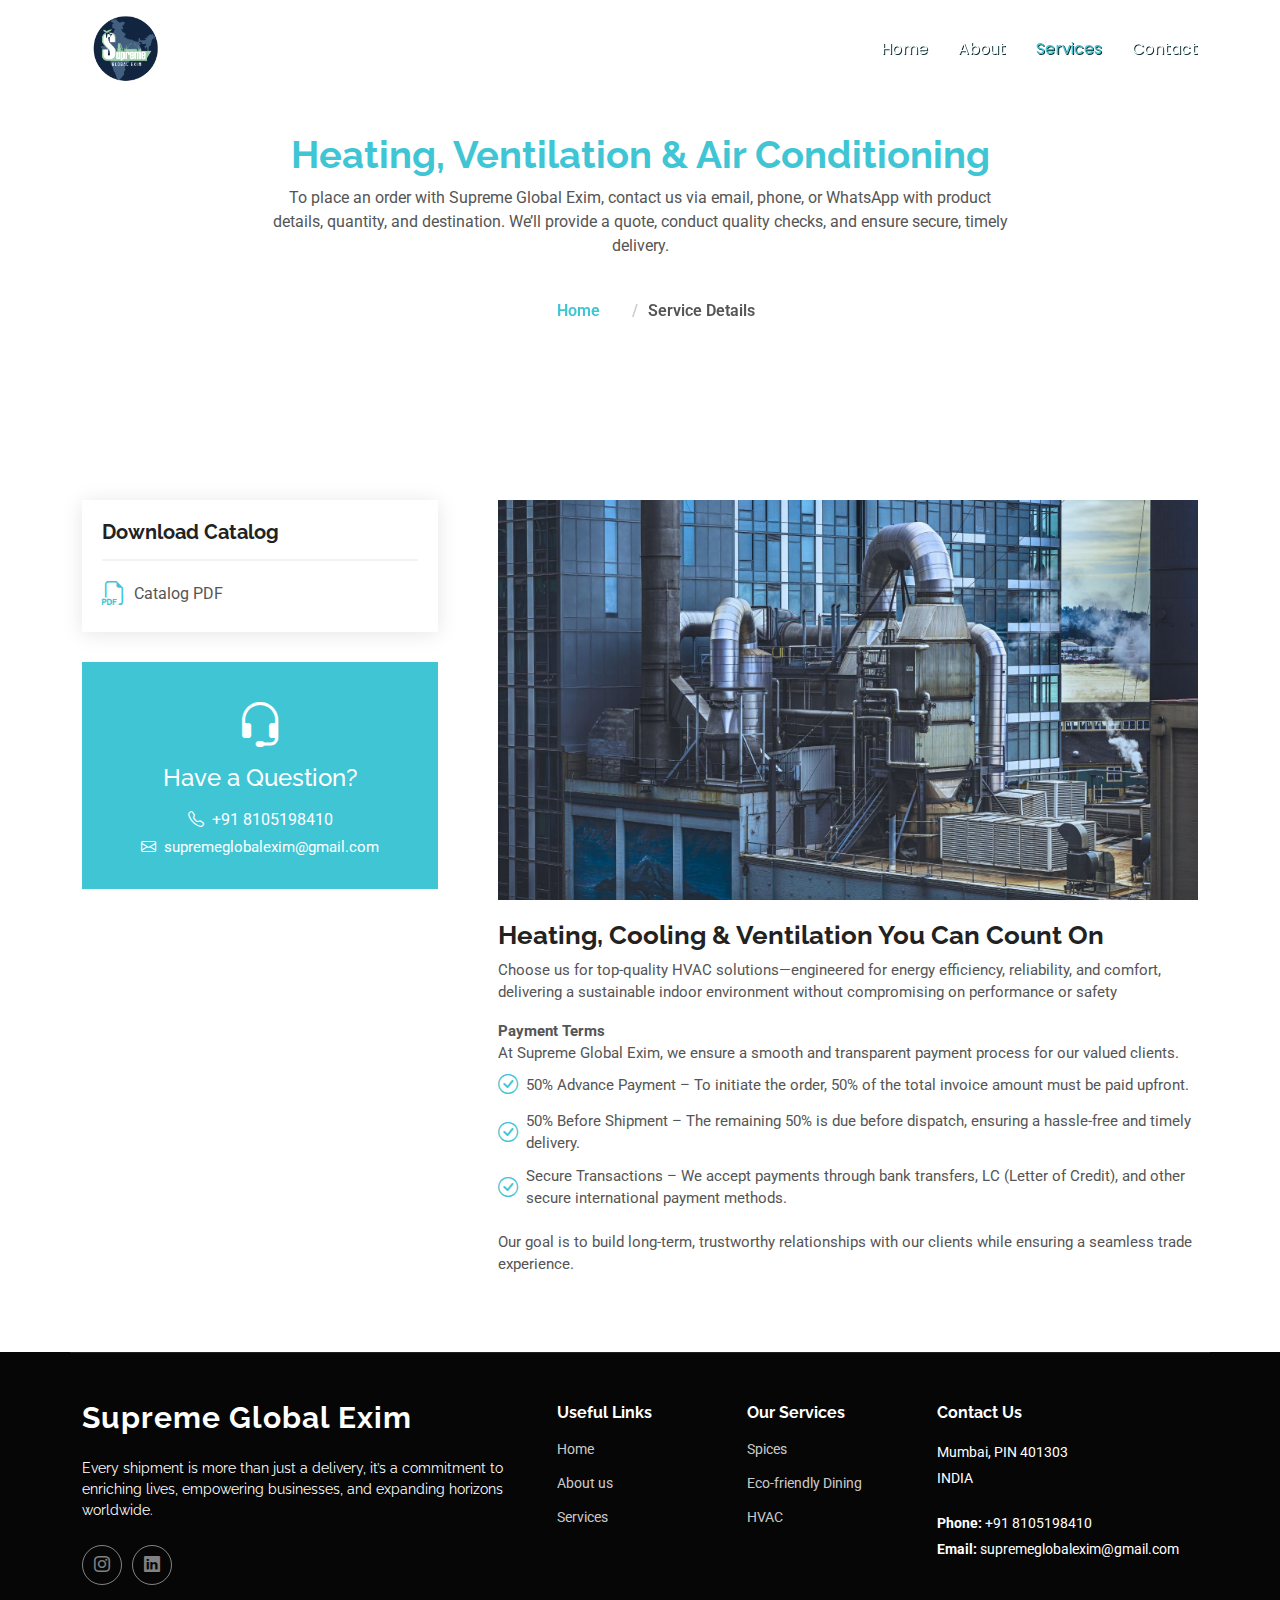
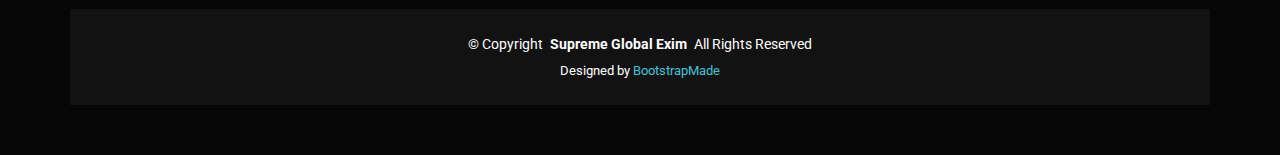
<file: service-details2.html>
<!DOCTYPE html>
<html lang="en">

<head>
  <meta charset="utf-8">
  <meta content="width=device-width, initial-scale=1.0" name="viewport">
  <title>Service Details - Green Bootstrap Template</title>
  <meta name="description" content="">
  <meta name="keywords" content="">

  <!-- Favicons -->
  <link href="assets/img/logo/SGE-Logo.png" rel="icon">
  <link href="assets/img/logo/SGE-Logo.png" rel="apple-touch-icon">

  <!-- Fonts -->
  <link href="https://fonts.googleapis.com" rel="preconnect">
  <link href="https://fonts.gstatic.com" rel="preconnect" crossorigin>
  <link href="https://fonts.googleapis.com/css2?family=Roboto:ital,wght@0,100;0,300;0,400;0,500;0,700;0,900;1,100;1,300;1,400;1,500;1,700;1,900&family=Poppins:ital,wght@0,100;0,200;0,300;0,400;0,500;0,600;0,700;0,800;0,900;1,100;1,200;1,300;1,400;1,500;1,600;1,700;1,800;1,900&family=Raleway:ital,wght@0,100;0,200;0,300;0,400;0,500;0,600;0,700;0,800;0,900;1,100;1,200;1,300;1,400;1,500;1,600;1,700;1,800;1,900&display=swap" rel="stylesheet">

  <!-- Vendor CSS Files -->
  <link href="assets/vendor/bootstrap/css/bootstrap.min.css" rel="stylesheet">
  <link href="assets/vendor/bootstrap-icons/bootstrap-icons.css" rel="stylesheet">
  <link href="assets/vendor/aos/aos.css" rel="stylesheet">
  <link href="assets/vendor/glightbox/css/glightbox.min.css" rel="stylesheet">
  <link href="assets/vendor/swiper/swiper-bundle.min.css" rel="stylesheet">

  <!-- Main CSS File -->
  <link href="assets/css/main.css" rel="stylesheet">

  <!-- =======================================================
  * Template Name: Green
  * Template URL: https://bootstrapmade.com/green-free-one-page-bootstrap-template/
  * Updated: Aug 07 2024 with Bootstrap v5.3.3
  * Author: BootstrapMade.com
  * License: https://bootstrapmade.com/license/
  ======================================================== -->
</head>

<body class="service-details-page">

  <header id="header" class="header fixed-top">

    <div class="branding d-flex align-items-cente">

      <div class="container position-relative d-flex align-items-center justify-content-between">
        <a href="index.html" class="logo d-flex align-items-center">
          <img src="assets/img/logo/SGE-Logo.png" alt="Supreme Global Exim Logo" style="max-height: 78px; margin-right: 10px;">
          <h1 class="sitename">Supreme Global Exim</h1>
        </a>
        <nav id="navmenu" class="navmenu">
          <ul>
            <li><a href="index.html">Home</a></li>
            <li><a href="about-us.html">About</a></li>
            <li><a href="index.html#services" class="active">Services</a></li>
            <li><a href="index.html#contact">Contact</a></li>
          </ul>
          <i class="mobile-nav-toggle d-xl-none bi bi-list"></i>
        </nav>

      </div>

    </div>

  </header>

  <main class="main">

    <!-- Page Title -->
    <div class="page-title set-bg-img-other" data-aos="fade">
      <div class="heading p-0">
        <div class="container">
          <div class="row d-flex justify-content-center text-center">
            <div class="col-lg-8">
              <h1 class="">Heating, Ventilation & Air Conditioning</h1>
              <p class="">To place an order with Supreme Global Exim, contact us via email, phone, or WhatsApp with product details, quantity, and destination. We’ll provide a quote, conduct quality checks, and ensure secure, timely delivery.</p>
            </div>
          </div>
        </div>
      </div>
      <nav class="breadcrumbs">
        <div class="container">
          <ol>
            <li><a href="index.html">Home</a></li>
            <li class="current">Service Details</li>
          </ol>
        </div>
      </nav>
    </div><!-- End Page Title -->

    <!-- Service Details Section -->
    <section id="service-details" class="service-details section">

      <div class="container">

        <div class="row gy-5">

          <div class="col-lg-4" data-aos="fade-up" data-aos-delay="100">

            <div class="service-box">
              <h4>Download Catalog</h4>
              <div class="download-catalog">
                <a href="assets/pdf/demo1.pdf" download>
                  <i class="bi bi-filetype-pdf"></i>
                  <span>Catalog PDF</span>
              </a>
              
              </div>
            </div><!-- End Services List -->

            <div class="help-box d-flex flex-column justify-content-center align-items-center">
              <i class="bi bi-headset help-icon"></i>
              <h4>Have a Question?</h4>
              <a href="https://wa.me/918105198410" target="_blank" class="d-flex align-items-center mt-2 mb-0"><i class="bi bi-telephone me-2"></i> <span>+91 8105198410</span></a>
              <p class="d-flex align-items-center mt-1 mb-0"><i class="bi bi-envelope me-2"></i> <a href="mailto:supremeglobalexim@gmail.com">supremeglobalexim@gmail.com</a></p>
            </div>

          </div>

          <div class="col-lg-8 ps-lg-5" data-aos="fade-up" data-aos-delay="200">
            <img src="assets/img/HVAC-Services.jpg" alt="" class="img-fluid services-img">
            <h3>Heating, Cooling & Ventilation You Can Count On</h3>
            <p>
                Choose us for top-quality HVAC solutions—engineered for energy efficiency, reliability, and comfort, delivering a sustainable indoor environment without compromising on performance or safety
            </p>
            <p style="margin-bottom: 0px;">
              <strong>Payment Terms</strong> 
            </p>
            <ul> 
              <p style="margin-bottom: 0px;">At Supreme Global Exim, we ensure a smooth and transparent payment process for our valued clients.</p>
              <li><i class="bi bi-check-circle"></i> <span>50% Advance Payment – To initiate the order, 50% of the total invoice amount must be paid upfront. </span></li>
              <li><i class="bi bi-check-circle"></i> <span>50% Before Shipment – The remaining 50% is due before dispatch, ensuring a hassle-free and timely delivery.</span></li>
              <li><i class="bi bi-check-circle"></i> <span>Secure Transactions – We accept payments through bank transfers, LC (Letter of Credit), and other secure international payment methods. </span></li>
            </ul>
            <p>
              Our goal is to build long-term, trustworthy relationships with our clients while ensuring a seamless trade experience. 
            </p>
          </div>

        </div>

      </div>

    </section><!-- /Service Details Section -->

  </main>

  <footer id="footer" class="footer dark-background">

    <div class="container footer-top">
      <div class="row gy-4">
        <div class="col-lg-5 col-md-12 footer-about">
          <a href="index.html" class="logo d-flex align-items-center">
            <span class="sitename">Supreme Global Exim</span>
          </a>
          <p>Every shipment is more than just a delivery, it’s a commitment to enriching lives, empowering businesses, and expanding horizons worldwide.</p>
          <div class="social-links d-flex mt-4">
            <a href="https://www.instagram.com/supremee_global_exim/"><i class="bi bi-instagram"></i></a>
            <a href="https://linkedin.com/in/supremee-global-exim-00244234b"><i class="bi bi-linkedin"></i></a>
          </div>
        </div>

        <div class="col-lg-2 col-6 footer-links">
          <h4>Useful Links</h4>
          <ul>
            <li><a href="index.html">Home</a></li>
            <li><a href="about-us.html">About us</a></li>
            <li><a href="index.html#services">Services</a></li>
          </ul>
        </div>

        <div class="col-lg-2 col-6 footer-links">
          <h4>Our Services</h4>
          <ul>
            <li><a href="spicesLanding.html">Spices</a></li>
            <li><a href="service-details.html">Eco-friendly Dining</a></li>
            <li><a href="service-details2.html">HVAC</a></li>
          </ul>
        </div>

        <div class="col-lg-3 col-md-12 footer-contact text-center text-md-start">
          <h4>Contact Us</h4>
          <p>Mumbai, PIN 401303</p>
          <p>INDIA</p>
          <p class="mt-4"><strong>Phone:</strong> <span>+91 8105198410 </span></p>
          <p><strong>Email:</strong> <span>supremeglobalexim@gmail.com</span></p>
        </div>

      </div>
    </div>

    <div class="container copyright text-center mt-4">
      <p>© <span>Copyright</span> <strong class="px-1 sitename">Supreme Global Exim</strong> <span>All Rights Reserved</span></p>
      <div class="credits">
        <!-- All the links in the footer should remain intact. -->
        <!-- You can delete the links only if you've purchased the pro version. -->
        <!-- Licensing information: https://bootstrapmade.com/license/ -->
        <!-- Purchase the pro version with working PHP/AJAX contact form: [buy-url] -->
        Designed by <a href="https://www.fiverr.com/hamza0854">BootstrapMade</a>
      </div>
    </div>

  </footer>

  <!-- Scroll Top -->
  <a href="#" id="scroll-top" class="scroll-top d-flex align-items-center justify-content-center"><i class="bi bi-arrow-up-short"></i></a>

  <!-- Preloader -->
  <div id="preloader"></div>

  <!-- Vendor JS Files -->
  <script src="assets/vendor/bootstrap/js/bootstrap.bundle.min.js"></script>
  <script src="assets/vendor/php-email-form/validate.js"></script>
  <script src="assets/vendor/aos/aos.js"></script>
  <script src="assets/vendor/glightbox/js/glightbox.min.js"></script>
  <script src="assets/vendor/swiper/swiper-bundle.min.js"></script>
  <script src="assets/vendor/imagesloaded/imagesloaded.pkgd.min.js"></script>
  <script src="assets/vendor/isotope-layout/isotope.pkgd.min.js"></script>

  <!-- Main JS File -->
  <script src="assets/js/main.js"></script>

</body>

</html>
</file>
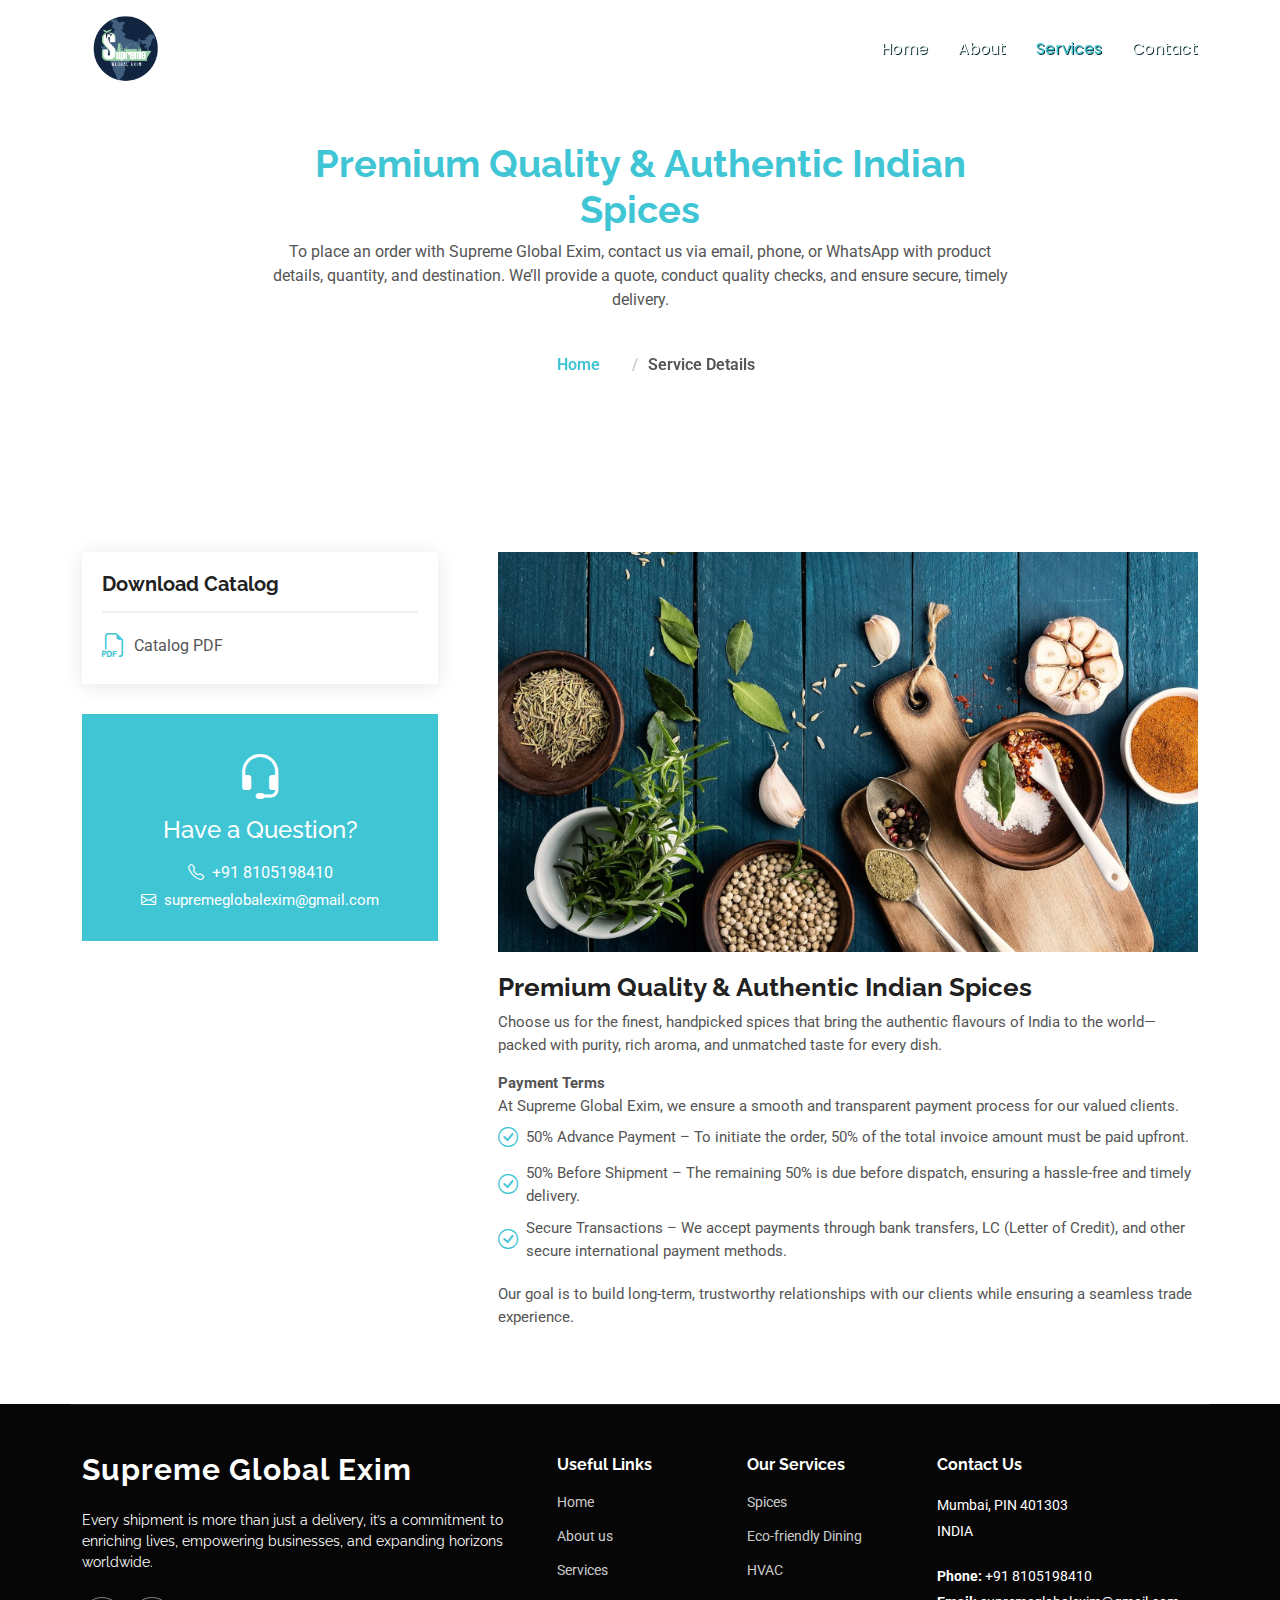
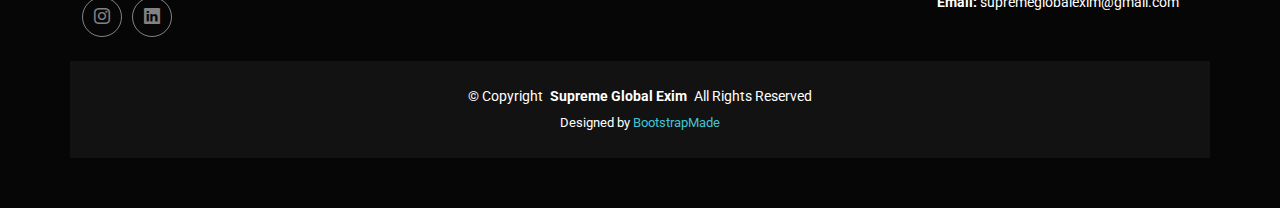
<file: spicesLanding.html>
<!DOCTYPE html>
<html lang="en">

<head>
  <meta charset="utf-8">
  <meta content="width=device-width, initial-scale=1.0" name="viewport">
  <title>Service Details - Green Bootstrap Template</title>
  <meta name="description" content="">
  <meta name="keywords" content="">

  <!-- Favicons -->
  <link href="assets/img/logo/SGE-Logo.png" rel="icon">
  <link href="assets/img/logo/SGE-Logo.png" rel="apple-touch-icon">

  <!-- Fonts -->
  <link href="https://fonts.googleapis.com" rel="preconnect">
  <link href="https://fonts.gstatic.com" rel="preconnect" crossorigin>
  <link href="https://fonts.googleapis.com/css2?family=Roboto:ital,wght@0,100;0,300;0,400;0,500;0,700;0,900;1,100;1,300;1,400;1,500;1,700;1,900&family=Poppins:ital,wght@0,100;0,200;0,300;0,400;0,500;0,600;0,700;0,800;0,900;1,100;1,200;1,300;1,400;1,500;1,600;1,700;1,800;1,900&family=Raleway:ital,wght@0,100;0,200;0,300;0,400;0,500;0,600;0,700;0,800;0,900;1,100;1,200;1,300;1,400;1,500;1,600;1,700;1,800;1,900&display=swap" rel="stylesheet">

  <!-- Vendor CSS Files -->
  <link href="assets/vendor/bootstrap/css/bootstrap.min.css" rel="stylesheet">
  <link href="assets/vendor/bootstrap-icons/bootstrap-icons.css" rel="stylesheet">
  <link href="assets/vendor/aos/aos.css" rel="stylesheet">
  <link href="assets/vendor/glightbox/css/glightbox.min.css" rel="stylesheet">
  <link href="assets/vendor/swiper/swiper-bundle.min.css" rel="stylesheet">

  <!-- Main CSS File -->
  <link href="assets/css/main.css" rel="stylesheet">

  <!-- =======================================================
  * Template Name: Green
  * Template URL: https://bootstrapmade.com/green-free-one-page-bootstrap-template/
  * Updated: Aug 07 2024 with Bootstrap v5.3.3
  * Author: BootstrapMade.com
  * License: https://bootstrapmade.com/license/
  ======================================================== -->
</head>

<body class="service-details-page">

  <header id="header" class="header fixed-top">

    <div class="branding d-flex align-items-cente">

      <div class="container position-relative d-flex align-items-center justify-content-between">
        <a href="index.html" class="logo d-flex align-items-center">
          <img src="assets/img/logo/SGE-Logo.png" alt="Supreme Global Exim Logo" style="max-height: 78px; margin-right: 10px;">
          <h1 class="sitename">Supreme Global Exim</h1>
        </a>
        <nav id="navmenu" class="navmenu">
          <ul>
            <li><a href="index.html">Home</a></li>
            <li><a href="about-us.html">About</a></li>
            <li><a href="index.html#services" class="active">Services</a></li>
            <li><a href="index.html#contact">Contact</a></li>
          </ul>
          <i class="mobile-nav-toggle d-xl-none bi bi-list"></i>
        </nav>

      </div>

    </div>

  </header>

  <main class="main">

    <!-- Page Title -->
    <div class="page-title set-bg-img-spices" data-aos="fade">
      <div class="heading p-0">
        <div class="container">
          <div class="row d-flex justify-content-center text-center">
            <div class="col-lg-8">
              <h1 class="">Premium Quality & Authentic Indian Spices</h1>
              <p class="">To place an order with Supreme Global Exim, contact us via email, phone, or WhatsApp with product details, quantity, and destination. We’ll provide a quote, conduct quality checks, and ensure secure, timely delivery.</p>
            </div>
          </div>
        </div>
      </div>
      <nav class="breadcrumbs">
        <div class="container">
          <ol>
            <li><a href="index.html">Home</a></li>
            <li class="current">Service Details</li>
          </ol>
        </div>
      </nav>
    </div><!-- End Page Title -->

    <!-- Service Details Section -->
    <section id="service-details" class="service-details section">

      <div class="container">

        <div class="row gy-5">

          <div class="col-lg-4" data-aos="fade-up" data-aos-delay="100">

            <div class="service-box">
              <h4>Download Catalog</h4>
              <div class="download-catalog">
                <a href="assets/pdf/demo1.pdf" download>
                  <i class="bi bi-filetype-pdf"></i>
                  <span>Catalog PDF</span>
              </a>
              
              </div>
            </div><!-- End Services List -->

            <div class="help-box d-flex flex-column justify-content-center align-items-center">
              <i class="bi bi-headset help-icon"></i>
              <h4>Have a Question?</h4>
              <a href="https://wa.me/918105198410" target="_blank" class="d-flex align-items-center mt-2 mb-0"><i class="bi bi-telephone me-2"></i> <span>+91 8105198410</span></a>
              <p class="d-flex align-items-center mt-1 mb-0"><i class="bi bi-envelope me-2"></i> <a href="mailto:supremeglobalexim@gmail.com">supremeglobalexim@gmail.com</a></p>
            </div>

          </div>

          <div class="col-lg-8 ps-lg-5" data-aos="fade-up" data-aos-delay="200">
            <img src="assets/img/Spices-services.jpg" alt="" class="img-fluid services-img">
            <h3>Premium Quality & Authentic Indian Spices</h3>
            <p>
              Choose us for the finest, handpicked spices that bring the authentic flavours of India to the world—packed with purity, rich aroma, and unmatched taste for every dish. 
            </p>
            <p style="margin-bottom: 0px;">
              <strong>Payment Terms</strong> 
            </p>
            <ul> 
              <p style="margin-bottom: 0px;">At Supreme Global Exim, we ensure a smooth and transparent payment process for our valued clients.</p>
              <li><i class="bi bi-check-circle"></i> <span>50% Advance Payment – To initiate the order, 50% of the total invoice amount must be paid upfront. </span></li>
              <li><i class="bi bi-check-circle"></i> <span>50% Before Shipment – The remaining 50% is due before dispatch, ensuring a hassle-free and timely delivery.</span></li>
              <li><i class="bi bi-check-circle"></i> <span>Secure Transactions – We accept payments through bank transfers, LC (Letter of Credit), and other secure international payment methods. </span></li>
            </ul>
            <p>
              Our goal is to build long-term, trustworthy relationships with our clients while ensuring a seamless trade experience. 
            </p>
          </div>

        </div>

      </div>

    </section><!-- /Service Details Section -->

  </main>

  <footer id="footer" class="footer dark-background">

    <div class="container footer-top">
      <div class="row gy-4">
        <div class="col-lg-5 col-md-12 footer-about">
          <a href="index.html" class="logo d-flex align-items-center">
            <span class="sitename">Supreme Global Exim</span>
          </a>
          <p>Every shipment is more than just a delivery, it’s a commitment to enriching lives, empowering businesses, and expanding horizons worldwide.</p>
          <div class="social-links d-flex mt-4">
            <a href="https://www.instagram.com/supremee_global_exim/"><i class="bi bi-instagram"></i></a>
            <a href="https://linkedin.com/in/supremee-global-exim-00244234b"><i class="bi bi-linkedin"></i></a>
          </div>
        </div>

        <div class="col-lg-2 col-6 footer-links">
          <h4>Useful Links</h4>
          <ul>
            <li><a href="index.html">Home</a></li>
            <li><a href="about-us.html">About us</a></li>
            <li><a href="index.html#services">Services</a></li>
          </ul>
        </div>

        <div class="col-lg-2 col-6 footer-links">
          <h4>Our Services</h4>
          <ul>
            <li><a href="spicesLanding.html">Spices</a></li>
            <li><a href="service-details.html">Eco-friendly Dining</a></li>
            <li><a href="service-details2.html">HVAC</a></li>
          </ul>
        </div>

        <div class="col-lg-3 col-md-12 footer-contact text-center text-md-start">
          <h4>Contact Us</h4>
          <p>Mumbai, PIN 401303</p>
          <p>INDIA</p>
          <p class="mt-4"><strong>Phone:</strong> <span>+91 8105198410 </span></p>
          <p><strong>Email:</strong> <span>supremeglobalexim@gmail.com</span></p>
        </div>

      </div>
    </div>

    <div class="container copyright text-center mt-4">
      <p>© <span>Copyright</span> <strong class="px-1 sitename">Supreme Global Exim</strong> <span>All Rights Reserved</span></p>
      <div class="credits">
        <!-- All the links in the footer should remain intact. -->
        <!-- You can delete the links only if you've purchased the pro version. -->
        <!-- Licensing information: https://bootstrapmade.com/license/ -->
        <!-- Purchase the pro version with working PHP/AJAX contact form: [buy-url] -->
        Designed by <a href="https://www.fiverr.com/hamza0854">BootstrapMade</a>
      </div>
    </div>

  </footer>

  <!-- Scroll Top -->
  <a href="#" id="scroll-top" class="scroll-top d-flex align-items-center justify-content-center"><i class="bi bi-arrow-up-short"></i></a>

  <!-- Preloader -->
  <div id="preloader"></div>

  <!-- Vendor JS Files -->
  <script src="assets/vendor/bootstrap/js/bootstrap.bundle.min.js"></script>
  <script src="assets/vendor/php-email-form/validate.js"></script>
  <script src="assets/vendor/aos/aos.js"></script>
  <script src="assets/vendor/glightbox/js/glightbox.min.js"></script>
  <script src="assets/vendor/swiper/swiper-bundle.min.js"></script>
  <script src="assets/vendor/imagesloaded/imagesloaded.pkgd.min.js"></script>
  <script src="assets/vendor/isotope-layout/isotope.pkgd.min.js"></script>

  <!-- Main JS File -->
  <script src="assets/js/main.js"></script>

</body>

</html>
</file>
<file: assets/css/main.css>
/**
* Template Name: Green
* Template URL: https://bootstrapmade.com/green-free-one-page-bootstrap-template/
* Updated: Aug 07 2024 with Bootstrap v5.3.3
* Author: BootstrapMade.com
* License: https://bootstrapmade.com/license/
*/

/*--------------------------------------------------------------
# Font & Color Variables
# Help: https://bootstrapmade.com/color-system/
--------------------------------------------------------------*/
/* Fonts */
:root {
  --default-font: "Roboto",  system-ui, -apple-system, "Segoe UI", Roboto, "Helvetica Neue", Arial, "Noto Sans", "Liberation Sans", sans-serif, "Apple Color Emoji", "Segoe UI Emoji", "Segoe UI Symbol", "Noto Color Emoji";
  --heading-font: "Raleway",  sans-serif;
  --nav-font: "Poppins",  sans-serif;
}

/* Global Colors - The following color variables are used throughout the website. Updating them here will change the color scheme of the entire website */
:root { 
  --background-color: #ffffff; /* Background color for the entire website, including individual sections */
  --default-color: #555555; /* Default color used for the majority of the text content across the entire website */
  --heading-color: #222222; /* Color for headings, subheadings and title throughout the website */
  --accent-color: #40c5d5; /* Accent color that represents your brand on the website. It's used for buttons, links, and other elements that need to stand out */
  --surface-color: #ffffff; /* The surface color is used as a background of boxed elements within sections, such as cards, icon boxes, or other elements that require a visual separation from the global background. */
  --contrast-color: #ffffff; /* Contrast color for text, ensuring readability against backgrounds of accent, heading, or default colors. */
}

/* Nav Menu Colors - The following color variables are used specifically for the navigation menu. They are separate from the global colors to allow for more customization options */
:root {
  --nav-color: #555555;  /* The default color of the main navmenu links */
  --nav-hover-color: #40c5d5; /* Applied to main navmenu links when they are hovered over or active */
  --nav-mobile-background-color: #ffffff; /* Used as the background color for mobile navigation menu */
  --nav-dropdown-background-color: #ffffff; /* Used as the background color for dropdown items that appear when hovering over primary navigation items */
  --nav-dropdown-color: #555555; /* Used for navigation links of the dropdown items in the navigation menu. */
  --nav-dropdown-hover-color: #40c5d5; /* Similar to --nav-hover-color, this color is applied to dropdown navigation links when they are hovered over. */
}

/* Color Presets - These classes override global colors when applied to any section or element, providing reuse of the sam color scheme. */

.light-background {
  --background-color: #f9fcf9;
  --surface-color: #ffffff;
}

.blue-background {
  --background-color: #40c5d5;
  --surface-color: #ffffff;
}

.dark-background {
  --background-color: #060606;
  --default-color: #ffffff;
  --heading-color: #ffffff;
  --surface-color: #252525;
  --contrast-color: #ffffff;
}

.accent-background {
  --background-color: #40c5d5;
  --default-color: #ffffff;
  --heading-color: #ffffff;
  --surface-color: #80c792;
}

.accent-background-no-opacity {
  /* --background-color: #40c5d5; */
  --default-color: #ffffff;
  --heading-color: #ffffff;
  --surface-color: #80c792;
}
/* Smooth scroll */
:root {
  scroll-behavior: smooth;
}

/*--------------------------------------------------------------
# General Styling & Shared Classes
--------------------------------------------------------------*/
body {
  color: var(--default-color);
  background-color: var(--background-color);
  font-family: var(--default-font);
}

a {
  color: var(--accent-color);
  text-decoration: none;
  transition: 0.3s;
}

a:hover {
  color: color-mix(in srgb, var(--accent-color), transparent 25%);
  text-decoration: none;
}

h1,
h2,
h3,
h4,
h5,
h6 {
  color: var(--heading-color);
  font-family: var(--heading-font);
}

/* Pulsating Play Button
------------------------------*/
.pulsating-play-btn {
  width: 94px;
  height: 94px;
  background: radial-gradient(var(--accent-color) 50%, color-mix(in srgb, var(--accent-color), transparent 75%) 52%);
  border-radius: 50%;
  display: block;
  position: relative;
  overflow: hidden;
}

.pulsating-play-btn:before {
  content: "";
  position: absolute;
  width: 120px;
  height: 120px;
  animation-delay: 0s;
  animation: pulsate-play-btn 2s;
  animation-direction: forwards;
  animation-iteration-count: infinite;
  animation-timing-function: steps;
  opacity: 1;
  border-radius: 50%;
  border: 5px solid color-mix(in srgb, var(--accent-color), transparent 30%);
  top: -15%;
  left: -15%;
  background: rgba(198, 16, 0, 0);
}

.pulsating-play-btn:after {
  content: "";
  position: absolute;
  left: 50%;
  top: 50%;
  transform: translateX(-40%) translateY(-50%);
  width: 0;
  height: 0;
  border-top: 10px solid transparent;
  border-bottom: 10px solid transparent;
  border-left: 15px solid #fff;
  z-index: 100;
  transition: all 400ms cubic-bezier(0.55, 0.055, 0.675, 0.19);
}

.pulsating-play-btn:hover:before {
  content: "";
  position: absolute;
  left: 50%;
  top: 50%;
  transform: translateX(-40%) translateY(-50%);
  width: 0;
  height: 0;
  border: none;
  border-top: 10px solid transparent;
  border-bottom: 10px solid transparent;
  border-left: 15px solid #fff;
  z-index: 200;
  animation: none;
  border-radius: 0;
}

.pulsating-play-btn:hover:after {
  border-left: 15px solid var(--accent-color);
  transform: scale(20);
}

@keyframes pulsate-play-btn {
  0% {
    transform: scale(0.6, 0.6);
    opacity: 1;
  }

  100% {
    transform: scale(1, 1);
    opacity: 0;
  }
}

/* PHP Email Form Messages
------------------------------*/
.php-email-form .error-message {
  display: none;
  background: #df1529;
  color: #ffffff;
  text-align: left;
  padding: 15px;
  margin-bottom: 24px;
  font-weight: 600;
}

.php-email-form .sent-message {
  display: none;
  color: #ffffff;
  background: #059652;
  text-align: center;
  padding: 15px;
  margin-bottom: 24px;
  font-weight: 600;
}

.php-email-form .loading {
  display: none;
  background: var(--surface-color);
  text-align: center;
  padding: 15px;
  margin-bottom: 24px;
}

.php-email-form .loading:before {
  content: "";
  display: inline-block;
  border-radius: 50%;
  width: 24px;
  height: 24px;
  margin: 0 10px -6px 0;
  border: 3px solid var(--accent-color);
  border-top-color: var(--surface-color);
  animation: php-email-form-loading 1s linear infinite;
}

@keyframes php-email-form-loading {
  0% {
    transform: rotate(0deg);
  }

  100% {
    transform: rotate(360deg);
  }
}

/*--------------------------------------------------------------
# Global Header
--------------------------------------------------------------*/
.header {
  color: var(--default-color);
  transition: all 0.5s;
  z-index: 997;
  background-color: transparent !important(--background-color);
}

.header .topbar {
  background-color: transparent(--background-color);
  height: 40px;
  padding: 0;
  font-size: 14px;
  transition: all 0.5s;
}

.header .topbar .contact-info i {
  font-style: normal;
  color: var(--contrast-color);
}

.header .topbar .contact-info i a,
.header .topbar .contact-info i span {
  padding-left: 5px;
  color: var(--contrast-color);
}

@media (max-width: 575px) {

  .header .topbar .contact-info i a,
  .header .topbar .contact-info i span {
    font-size: 13px;
  }
}

.header .topbar .contact-info i a {
  line-height: 0;
  transition: 0.3s;
}

.header .topbar .contact-info i a:hover {
  color: var(--contrast-color);
  text-decoration: underline;
}

.header .topbar .social-links a {
  color: color-mix(in srgb, var(--contrast-color), transparent 40%);
  line-height: 0;
  transition: 0.3s;
  margin-left: 20px;
}

.header .topbar .social-links a:hover {
  color: var(--contrast-color);
}

.header .branding {
  min-height: 60px;
  padding: 10px 0;
  backdrop-filter: blur(2px);
}

.header .logo {
  line-height: 1;
}

.header .logo img {
  max-height: 36px;
  margin-right: 8px;
}

.header .logo h1 {
  font-size: 28px;
  margin: 0;
  font-weight: 700;
  /*color: var(--accent-color);*/
  color: #fff;
  text-transform: uppercase;
}

.scrolled .header {
  box-shadow: 0px 0 18px rgba(0, 0, 0, 0.1);
  background-color: #fff;
}

/*--------------------------------------------------------------
# Navigation Menu
--------------------------------------------------------------*/
/* Navmenu - Desktop */
@media (min-width: 1200px) {
  .navmenu {
    padding: 0;
  }

  .navmenu ul {
    margin: 0;
    padding: 0;
    display: flex;
    list-style: none;
    align-items: center;
  }

  .navmenu li {
    position: relative;
  }

  .navmenu a,
  .navmenu a:focus {
    color: #fff;
    padding: 18px 15px;
    font-size: 16px;
    font-family: var(--nav-font);
    font-weight: 400;
    display: flex;
    align-items: center;
    justify-content: space-between;
    white-space: nowrap;
    transition: 0.3s;
    text-shadow: 1px 1px 0 #083035;
  }

  .navmenu a i,
  .navmenu a:focus i {
    font-size: 12px;
    line-height: 0;
    margin-left: 5px;
    transition: 0.3s;
  }

  .navmenu li:last-child a {
    padding-right: 0;
  }

  .navmenu li:hover>a,
  .navmenu .active,
  .navmenu .active:focus {
    color: var(--nav-hover-color);
  }

  .navmenu .dropdown ul {
    margin: 0;
    padding: 10px 0;
    background: var(--nav-dropdown-background-color);
    display: block;
    position: absolute;
    visibility: hidden;
    left: 14px;
    top: 130%;
    opacity: 0;
    transition: 0.3s;
    border-radius: 4px;
    z-index: 99;
    box-shadow: 0px 0px 30px rgba(0, 0, 0, 0.1);
  }

  .navmenu .dropdown ul li {
    min-width: 200px;
  }

  .navmenu .dropdown ul a {
    padding: 10px 20px;
    font-size: 15px;
    text-transform: none;
    color: var(--nav-dropdown-color);
  }

  .navmenu .dropdown ul a i {
    font-size: 12px;
  }

  .navmenu .dropdown ul a:hover,
  .navmenu .dropdown ul .active:hover,
  .navmenu .dropdown ul li:hover>a {
    color: var(--nav-dropdown-hover-color);
  }

  .navmenu .dropdown:hover>ul {
    opacity: 1;
    top: 100%;
    visibility: visible;
  }

  .navmenu .dropdown .dropdown ul {
    top: 0;
    left: -90%;
    visibility: hidden;
  }

  .navmenu .dropdown .dropdown:hover>ul {
    opacity: 1;
    top: 0;
    left: -100%;
    visibility: visible;
  }
}

/* Navmenu - Mobile */
@media (max-width: 1199px) {
  .mobile-nav-toggle {
    color: var(--nav-color);
    font-size: 28px;
    line-height: 0;
    margin-right: 10px;
    cursor: pointer;
    transition: color 0.3s;
  }

  .navmenu {
    padding: 0;
    z-index: 9997;
  }

  .navmenu ul {
    display: none;
    list-style: none;
    position: absolute;
    inset: 60px 20px 20px 20px;
    padding: 10px 0;
    margin: 0;
    border-radius: 6px;
    background-color: var(--nav-mobile-background-color);
    overflow-y: auto;
    transition: 0.3s;
    z-index: 9998;
    box-shadow: 0px 0px 30px rgba(0, 0, 0, 0.1);
  }

  .navmenu a,
  .navmenu a:focus {
    color: var(--nav-dropdown-color);
    padding: 10px 20px;
    font-family: var(--nav-font);
    font-size: 17px;
    font-weight: 500;
    display: flex;
    align-items: center;
    justify-content: space-between;
    white-space: nowrap;
    transition: 0.3s;
  }

  .navmenu a i,
  .navmenu a:focus i {
    font-size: 12px;
    line-height: 0;
    margin-left: 5px;
    width: 30px;
    height: 30px;
    display: flex;
    align-items: center;
    justify-content: center;
    border-radius: 50%;
    transition: 0.3s;
    background-color: color-mix(in srgb, var(--accent-color), transparent 90%);
  }

  .navmenu a i:hover,
  .navmenu a:focus i:hover {
    background-color: var(--accent-color);
    color: var(--contrast-color);
  }

  .navmenu a:hover,
  .navmenu .active,
  .navmenu .active:focus {
    color: var(--nav-dropdown-hover-color);
  }

  .navmenu .active i,
  .navmenu .active:focus i {
    background-color: var(--accent-color);
    color: var(--contrast-color);
    transform: rotate(180deg);
  }

  .navmenu .dropdown ul {
    position: static;
    display: none;
    z-index: 99;
    padding: 10px 0;
    margin: 10px 20px;
    background-color: var(--nav-dropdown-background-color);
    border: 1px solid color-mix(in srgb, var(--default-color), transparent 90%);
    box-shadow: none;
    transition: all 0.5s ease-in-out;
  }

  .navmenu .dropdown ul ul {
    background-color: rgba(33, 37, 41, 0.1);
  }

  .navmenu .dropdown>.dropdown-active {
    display: block;
    background-color: rgba(33, 37, 41, 0.03);
  }

  .mobile-nav-active {
    overflow: hidden;
  }

  .mobile-nav-active .mobile-nav-toggle {
    color: #fff;
    position: absolute;
    font-size: 32px;
    top: 15px;
    right: 15px;
    margin-right: 0;
    z-index: 9999;
  }

  .mobile-nav-active .navmenu {
    position: fixed;
    overflow: hidden;
    inset: 0;
    background: rgba(33, 37, 41, 0.8);
    transition: 0.3s;
    min-height: 282px;
  }

  .mobile-nav-active .navmenu>ul {
    display: block;
  }
}

/*--------------------------------------------------------------
# Global Footer
--------------------------------------------------------------*/
.footer {
  color: var(--default-color);
  background-color: var(--background-color);
  font-size: 14px;
  padding-bottom: 50px;
  position: relative;
}

.footer .footer-top {
  padding-top: 50px;
  border-top: 1px solid color-mix(in srgb, var(--default-color), transparent 90%);
}

.footer .footer-about .logo {
  line-height: 1;
  margin-bottom: 25px;
}

.footer .footer-about .logo img {
  max-height: 40px;
  margin-right: 6px;
}

.footer .footer-about .logo span {
  color: var(--heading-color);
  font-size: 30px;
  font-weight: 700;
  letter-spacing: 1px;
  font-family: var(--heading-font);
}

.footer .footer-about p {
  font-size: 14px;
  font-family: var(--heading-font);
}

.footer .social-links a {
  display: flex;
  align-items: center;
  justify-content: center;
  width: 40px;
  height: 40px;
  border-radius: 50%;
  border: 1px solid color-mix(in srgb, var(--default-color), transparent 50%);
  font-size: 16px;
  color: color-mix(in srgb, var(--default-color), transparent 50%);
  margin-right: 10px;
  transition: 0.3s;
}

.footer .social-links a:hover {
  color: var(--accent-color);
  border-color: var(--accent-color);
}

.footer h4 {
  font-size: 16px;
  font-weight: bold;
  position: relative;
  padding-bottom: 12px;
}

.footer .footer-links {
  margin-bottom: 30px;
}

.footer .footer-links ul {
  list-style: none;
  padding: 0;
  margin: 0;
}

.footer .footer-links ul i {
  padding-right: 2px;
  font-size: 12px;
  line-height: 0;
}

.footer .footer-links ul li {
  padding: 10px 0;
  display: flex;
  align-items: center;
}

.footer .footer-links ul li:first-child {
  padding-top: 0;
}

.footer .footer-links ul a {
  color: color-mix(in srgb, var(--default-color), transparent 20%);
  display: inline-block;
  line-height: 1;
}

.footer .footer-links ul a:hover {
  color: var(--accent-color);
}

.footer .footer-contact p {
  margin-bottom: 5px;
}

.footer .copyright {
  padding-top: 25px;
  padding-bottom: 25px;
  background-color: color-mix(in srgb, var(--default-color), transparent 95%);
}

.footer .copyright p {
  margin-bottom: 0;
}

.footer .credits {
  margin-top: 6px;
  font-size: 13px;
}

/*--------------------------------------------------------------
# Preloader
--------------------------------------------------------------*/
#preloader {
  position: fixed;
  inset: 0;
  z-index: 999999;
  overflow: hidden;
  background: var(--background-color);
  transition: all 0.6s ease-out;
}

#preloader:before {
  content: "";
  position: fixed;
  top: calc(50% - 30px);
  left: calc(50% - 30px);
  border: 6px solid #ffffff;
  border-color: var(--accent-color) transparent var(--accent-color) transparent;
  border-radius: 50%;
  width: 60px;
  height: 60px;
  animation: animate-preloader 1.5s linear infinite;
}

@keyframes animate-preloader {
  0% {
    transform: rotate(0deg);
  }

  100% {
    transform: rotate(360deg);
  }
}

/*--------------------------------------------------------------
# Scroll Top Button
--------------------------------------------------------------*/
.scroll-top {
  position: fixed;
  visibility: hidden;
  opacity: 0;
  right: 15px;
  bottom: 15px;
  z-index: 99999;
  background-color: var(--accent-color);
  width: 40px;
  height: 40px;
  border-radius: 4px;
  transition: all 0.4s;
}

.scroll-top i {
  font-size: 24px;
  color: var(--contrast-color);
  line-height: 0;
}

.scroll-top:hover {
  background-color: color-mix(in srgb, var(--accent-color), transparent 20%);
  color: var(--contrast-color);
}

.scroll-top.active {
  visibility: visible;
  opacity: 1;
}

/*--------------------------------------------------------------
# Disable aos animation delay on mobile devices
--------------------------------------------------------------*/
@media screen and (max-width: 768px) {
  [data-aos-delay] {
    transition-delay: 0 !important;
  }
}

/*--------------------------------------------------------------
# Global Page Titles & Breadcrumbs
--------------------------------------------------------------*/
.page-title {
  color: var(--default-color);
  background-color: var(--background-color);
  position: relative;
}

.page-title .heading {
  padding: 80px 0;
  /*border-top: 1px solid color-mix(in srgb, var(--default-color), transparent 90%);*/
}

.page-title .heading h1 {
  font-size: 38px;
  font-weight: 700;
  color: #40c5d5;
}

.page-title nav {
  padding: 20px 0;
}

.page-title nav ol {
  display: flex;
  flex-wrap: wrap;
  list-style: none;
  margin: 0;
  font-size: 16px;
  font-weight: 600;
  justify-content: center;
}

.page-title nav ol li+li {
  padding-left: 10px;
}

.page-title nav ol li+li::before {
  content: "/";
  display: inline-block;
  padding-right: 10px;
  color: color-mix(in srgb, var(--default-color), transparent 70%);
}

/*--------------------------------------------------------------
# Global Sections
--------------------------------------------------------------*/
section,
.section {
  color: var(--default-color);
  background-color: var(--background-color);
  padding: 60px 0;
  scroll-margin-top: 120px;
  overflow: clip;
}

@media (max-width: 1199px) {

  section,
  .section {
    scroll-margin-top: 100px;
  }
}

/*--------------------------------------------------------------
# Global Section Titles
--------------------------------------------------------------*/
.section-title {
  text-align: center;
  padding-bottom: 60px;
  position: relative;
}

.section-title h2 {
  font-size: 32px;
  font-weight: 700;
  margin-bottom: 20px;
  padding-bottom: 20px;
  position: relative;
}
/**
*@To-do - hardcoded vairable move it to global scope
*/
.section-header h3 {
  text-align: center;
  padding-bottom: 60px;
  position: relative;
  font-size: 24px;
  font-weight: 700;
  margin-bottom: 20px;
  padding-bottom: 20px;
  color: white;
  position: relative;
}

.section-title h2:before {
  content: "";
  position: absolute;
  display: block;
  width: 160px;
  height: 1px;
  background: color-mix(in srgb, var(--default-color), transparent 60%);
  left: 0;
  right: 0;
  bottom: 1px;
  margin: auto;
}

.section-title h2::after {
  content: "";
  position: absolute;
  display: block;
  width: 60px;
  height: 3px;
  background: var(--accent-color);
  left: 0;
  right: 0;
  bottom: 0;
  margin: auto;
}

.section-title p {
  margin-bottom: 0;
  text-align: justify;
}

/*--------------------------------------------------------------
# 

 Section
--------------------------------------------------------------*/
.hero {
  padding: 0;
}

.hero .carousel {
  width: 100%;
  min-height: 90vh;
  padding: 0;
  margin: 0;
  background-color: var(--background-color);
  position: relative;
}

.hero img {
  position: absolute;
  inset: 0;
  display: block;
  width: 100%;
  height: 100%;
  object-fit: cover;
  z-index: 1;
}

.hero .carousel-item {
  height: 90vh;
  position: absolute;
  inset: 0;
  background-size: cover;
  background-position: center;
  background-repeat: no-repeat;
  overflow: hidden;
}
.hero .carousel-item img {
  height: 100%;
  width: 100%;
  object-fit: cover;
}

.hero .carousel-item:before {
  content: "";
  /* background: color-mix(in srgb, var(--background-color), transparent 30%); */
  position: absolute;
  inset: 0;
  z-index: 2;
}

.hero .carousel-container {
  position: absolute;
  inset: 90px 64px 64px 64px;
  display: flex;
  justify-content: center;
  align-items: center;
  flex-direction: column;
  z-index: 3;
}

.hero h2 {
  margin-bottom: 30px;
  font-size: 48px;
  font-weight: 700;
  animation: fadeInDown 1s both;
  text-align: center;
}

@media (max-width: 768px) {
  .hero h2 {
    font-size: 30px;
  }
}

.hero p {
  animation: fadeInDown 1s both 0.2s;
}

@media (min-width: 1024px) {

  .hero h2,
  .hero p {
    max-width: 60%;
  }
}

.hero .btn-get-started {
  color: var(--contrast-color);
  background: var(--accent-color);
  font-family: var(--heading-font);
  font-weight: 500;
  font-size: 15px;
  letter-spacing: 1px;
  display: inline-block;
  padding: 8px 32px;
  border-radius: 50px;
  transition: 0.5s;
  margin: 10px;
  animation: fadeInUp 1s both 0.4s;
}

.hero .btn-get-started:hover {
  background: color-mix(in srgb, var(--accent-color), transparent 20%);
}

.hero .carousel-control-prev,
.hero .carousel-control-next {
  width: 10%;
  transition: 0.3s;
  opacity: 0.5;
}

.hero .carousel-control-prev:focus,
.hero .carousel-control-next:focus {
  opacity: 0.5;
}

.hero .carousel-control-prev:hover,
.hero .carousel-control-next:hover {
  opacity: 0.9;
}

@media (min-width: 1024px) {

  .hero .carousel-control-prev,
  .hero .carousel-control-next {
    width: 5%;
  }
}

.hero .carousel-control-next-icon,
.hero .carousel-control-prev-icon {
  background: none;
  font-size: 32px;
  line-height: 1;
}

.hero .carousel-indicators {
  list-style: none;
}

.hero .carousel-indicators li {
  cursor: pointer;
}

@keyframes fadeInUp {
  from {
    opacity: 0;
    transform: translate3d(0, 100%, 0);
  }

  to {
    opacity: 1;
    transform: translate3d(0, 0, 0);
  }
}

@keyframes fadeInDown {
  from {
    opacity: 0;
    transform: translate3d(0, -100%, 0);
  }

  to {
    opacity: 1;
    transform: translate3d(0, 0, 0);
  }
}

/*--------------------------------------------------------------
# Featured Services Section
--------------------------------------------------------------*/
.featured-services {
  padding: 30px 0;
}

.featured-services .service-item {
  padding: 50px 30px;
  transition: all ease-in-out 0.4s;
  height: 100%;
}

.featured-services .service-item .icon {
  margin-bottom: 10px;
}

.featured-services .service-item .icon i {
  color: var(--accent-color);
  font-size: 36px;
  transition: 0.3s;
}

.featured-services .service-item h4 {
  font-weight: 700;
  margin-bottom: 15px;
  font-size: 20px;
}

.featured-services .service-item h4 a {
  color: var(--heading-color);
  transition: ease-in-out 0.3s;
}

.featured-services .service-item p {
  line-height: 24px;
  font-size: 14px;
  margin-bottom: 0;
}

.featured-services .service-item:hover {
  transform: translateY(-10px);
}

.featured-services .service-item:hover h4 a {
  color: var(--accent-color);
}

/*--------------------------------------------------------------
# About Section
--------------------------------------------------------------*/
.about .content h3 {
  font-size: 1.75rem;
  font-weight: 700;
}

.about .content ul {
  list-style: none;
  padding: 0;
}

.about .content ul li {
  padding: 10px 0 0 0;
  display: flex;
}

.about .content ul i {
  color: var(--accent-color);
  margin-right: 0.5rem;
  line-height: 1.2;
  font-size: 1.25rem;
}

.about .content p:last-child {
  margin-bottom: 0;
}

.about .pulsating-play-btn {
  position: absolute;
  left: calc(50% - 47px);
  top: calc(50% - 47px);
}

/*--------------------------------------------------------------
# Why Us Section
--------------------------------------------------------------*/
.why-us .card {
  background-color: var(--surface-color);
  color: var(--default-color);
  border: 1px solid color-mix(in srgb, var(--default-color), transparent 90%);
  padding: 40px;
  margin: -1px;
  border-radius: 0;
}

.why-us .card span {
  display: block;
  font-size: 24px;
  font-weight: 400;
  color: var(--accent-color);
}

.why-us .card h4 {
  color: color-mix(in srgb, var(--heading-color), transparent 20%);
  font-size: 24px;
  font-weight: 600;
  padding: 0;
  margin: 20px 0;
}

.why-us .card p {
  color: color-mix(in srgb, var(--default-color), transparent 40%);
  font-size: 15px;
  margin: 0;
  padding: 0;
}

/*--------------------------------------------------------------
# Clients Section
--------------------------------------------------------------*/
.clients .swiper-slide img {
  opacity: 0.5;
  transition: 0.3s;
  filter: grayscale(100);
}

.clients .swiper-slide img:hover {
  filter: none;
  opacity: 1;
}

.clients .swiper-wrapper {
  height: auto;
}

.clients .swiper-pagination {
  margin-top: 20px;
  position: relative;
}

.clients .swiper-pagination .swiper-pagination-bullet {
  width: 12px;
  height: 12px;
  opacity: 1;
  background-color: color-mix(in srgb, var(--default-color), transparent 80%);
}

.clients .swiper-pagination .swiper-pagination-bullet-active {
  background-color:  rgb(28, 48, 56);
}

/*--------------------------------------------------------------
# Services Section
--------------------------------------------------------------*/
.services .service-item {
  background-color: var(--surface-color);
  box-shadow: 0px 0 30px rgba(0, 0, 0, 0.1);
  height: 100%;
  padding: 40px 30px;
  text-align: center;
  transition: 0.3s;
  border-radius: 5px;
}

.services .service-item .icon {
  font-size: 32px;
  border-radius: 50%;
  position: relative;
  margin-bottom: 25px;
  display: inline-block;
  line-height: 0;
  display: inline-flex;
  align-items: center;
  justify-content: center;
  width: 72px;
  height: 72px;
}

.services .service-item h3 a {
  color: color-mix(in srgb, var(--heading-color), transparent 25%);
  font-weight: 700;
  font-size: 22px;
  transition: 0.3s;
}

.services .service-item p {
  margin-bottom: 0;
  color: color-mix(in srgb, var(--default-color), transparent 40%);
  transition: 0.3s;
}

.services .service-item.item-cyan .icon {
  color: #0dcaf0;
  background: rgba(13, 202, 240, 0.1);
}

.services .service-item.item-orange .icon {
  color: #fd7e14;
  background: rgba(253, 126, 20, 0.1);
}

.services .service-item.item-teal .icon {
  color: #20c997;
  background: rgba(32, 201, 151, 0.1);
}

.services .service-item.item-red .icon {
  color: #df1529;
  background: rgba(223, 21, 4, 0.1);
}

.services .service-item.item-indigo .icon {
  color: #6610f2;
  background: rgba(102, 16, 242, 0.1);
}

.services .service-item.item-pink .icon {
  color: #f3268c;
  background: rgba(243, 38, 140, 0.1);
}

.services .service-item:hover {
  transform: scale(1.06);
}

.services .service-item:hover h3 a {
  color: var(--heading-color);
}

.services .service-item:hover p {
  color: color-mix(in srgb, var(--default-color), transparent 10%);
}

/*--------------------------------------------------------------
# Call To Action Section
--------------------------------------------------------------*/
.call-to-action {
  padding: 120px 0;
  position: relative;
  clip-path: inset(0);
}

.call-to-action .container {
  position: relative;
  z-index: 3;
}

.call-to-action h3 {
  color: var(--default-color);
  font-size: 28px;
  font-weight: 700;
}

.call-to-action p {
  color: var(--default-color);
}

.call-to-action .cta-btn {
  font-family: var(--heading-font);
  font-weight: 500;
  font-size: 16px;
  letter-spacing: 1px;
  display: inline-block;
  padding: 12px 40px;
  border-radius: 50px;
  transition: 0.5s;
  margin: 10px;
  border: 2px solid var(--contrast-color);
  color: var(--contrast-color);
}

.call-to-action .cta-btn:hover {
  background: var(--accent-color);
  border: 2px solid var(--accent-color);
}

/*--------------------------------------------------------------
# Portfolio Section
--------------------------------------------------------------*/
.portfolio .portfolio-filters {
  padding: 0 0 20px 0;
  margin: 0 auto;
  list-style: none;
  text-align: center;
}

.portfolio .portfolio-filters li {
  cursor: pointer;
  display: inline-block;
  padding: 0;
  font-size: 18px;
  font-weight: 500;
  margin: 0 10px;
  line-height: 1;
  transition: all 0.3s ease-in-out;
}

.portfolio .portfolio-filters li:hover,
.portfolio .portfolio-filters li.filter-active {
  color: var(--accent-color);
}

.portfolio .portfolio-filters li:first-child {
  margin-left: 0;
}

.portfolio .portfolio-filters li:last-child {
  margin-right: 0;
}

@media (max-width: 575px) {
  .portfolio .portfolio-filters li {
    font-size: 14px;
    margin: 0 5px;
  }
}

.portfolio .portfolio-content {
  background-color: var(--surface-color);
  box-shadow: 0px 10px 30px rgba(0, 0, 0, 0.1);
  height: 100%;
  overflow: hidden;
}

.portfolio .portfolio-content img {
  transition: 0.3s;
  position: relative;
  z-index: 1;
}

.portfolio .portfolio-content .portfolio-info {
  background-color: var(--background-color);
  border-top: 1px solid color-mix(in srgb, var(--default-color), transparent 90%);
  padding: 25px 20px;
  position: relative;
  z-index: 2;
}

.portfolio .portfolio-content .portfolio-info h4 {
  font-size: 18px;
  font-weight: 600;
  padding-right: 50px;
}

.portfolio .portfolio-content .portfolio-info h4 a {
  color: var(--heading-color);
  transition: 0.3s;
}

.portfolio .portfolio-content .portfolio-info h4 a:hover {
  color: var(--accent-color);
}

.portfolio .portfolio-content .portfolio-info p {
  color: color-mix(in srgb, var(--default-color), transparent 30%);
  font-size: 14px;
  margin-bottom: 0;
  padding-right: 50px;
}

.portfolio .portfolio-content:hover img {
  transform: scale(1.1);
}

/*--------------------------------------------------------------
# Team Section
--------------------------------------------------------------*/
.team .member {
  background-color: var(--surface-color);
  border: 1px solid color-mix(in srgb, var(--default-color), transparent 90%);
  text-align: center;
  margin-bottom: 20px;
}

.team .member img {
  margin: -1px -1px 30px -1px;
}

.team .member .member-content {
  padding: 0 20px 30px 20px;
}

.team .member h4 {
  font-weight: 700;
  margin-bottom: 2px;
  font-size: 18px;
}

.team .member span {
  font-style: italic;
  display: block;
  font-size: 13px;
  color: color-mix(in srgb, var(--default-color), transparent 20%);
}

.team .member p {
  padding-top: 10px;
  font-size: 14px;
  font-style: italic;
  color: color-mix(in srgb, var(--default-color), transparent 40%);
}

.team .member .social {
  margin-top: 15px;
}

.team .member .social a {
  color: color-mix(in srgb, var(--default-color), transparent 60%);
  transition: 0.3s;
}

.team .member .social a:hover {
  color: var(--accent-color);
}

.team .member .social i {
  font-size: 18px;
  margin: 0 2px;
}

/*--------------------------------------------------------------
# Contact Section
--------------------------------------------------------------*/
.contact .info-wrap {
  background-color: var(--surface-color);
  box-shadow: 0px 0px 20px rgba(0, 0, 0, 0.1);
  padding: 30px;
}

@media (max-width: 575px) {
  .contact .info-wrap {
    padding: 20px;
  }
}

.contact .info-item {
  margin-bottom: 40px;
}

.contact .info-item i {
  font-size: 20px;
  color: var(--accent-color);
  background: color-mix(in srgb, var(--accent-color), transparent 92%);
  width: 44px;
  height: 44px;
  display: flex;
  justify-content: center;
  align-items: center;
  border-radius: 50px;
  transition: all 0.3s ease-in-out;
  margin-right: 15px;
}

.contact .info-item h3 {
  padding: 0;
  font-size: 18px;
  font-weight: 700;
  margin-bottom: 5px;
}

.contact .info-item p {
  padding: 0;
  margin-bottom: 0;
  font-size: 14px;
}

.contact .info-item:hover i {
  background: var(--accent-color);
  color: var(--contrast-color);
}

.contact .php-email-form {
  background-color: var(--surface-color);
  height: 100%;
  padding: 30px;
  box-shadow: 0px 0px 20px rgba(0, 0, 0, 0.1);
}

@media (max-width: 575px) {
  .contact .php-email-form {
    padding: 20px;
  }
}

.contact .php-email-form input[type=text],
.contact .php-email-form input[type=email],
.contact .php-email-form select,
.contact .php-email-form textarea {
  font-size: 14px;
  padding: 10px 15px;
  box-shadow: none;
  border-radius: 0;
  color: var(--default-color);
  background-color: var(--surface-color);
  border-color: color-mix(in srgb, var(--default-color), transparent 80%);
}

.contact .php-email-form input[type=text]:focus,
.contact .php-email-form input[type=email]:focus,
.contact .php-email-form textarea:focus {
  border-color: var(--accent-color);
}

.contact .php-email-form input[type=text]::placeholder,
.contact .php-email-form input[type=email]::placeholder,
.contact .php-email-form textarea::placeholder {
  color: color-mix(in srgb, var(--default-color), transparent 70%);
}

.contact .php-email-form button[type=submit] {
  color: var(--contrast-color);
  background: var(--accent-color);
  border: 0;
  padding: 10px 30px;
  transition: 0.4s;
  border-radius: 50px;
}

.contact .php-email-form button[type=submit]:hover {
  background: color-mix(in srgb, var(--accent-color), transparent 25%);
}

/*--------------------------------------------------------------
# Portfolio Details Section
--------------------------------------------------------------*/
.portfolio-details .portfolio-details-slider img {
  width: 100%;
}

.portfolio-details .swiper-wrapper {
  height: auto;
}

.portfolio-details .swiper-button-prev,
.portfolio-details .swiper-button-next {
  width: 48px;
  height: 48px;
}

.portfolio-details .swiper-button-prev:after,
.portfolio-details .swiper-button-next:after {
  color: rgba(255, 255, 255, 0.8);
  background-color: rgba(0, 0, 0, 0.15);
  font-size: 24px;
  border-radius: 50%;
  width: 48px;
  height: 48px;
  display: flex;
  align-items: center;
  justify-content: center;
  transition: 0.3s;
}

.portfolio-details .swiper-button-prev:hover:after,
.portfolio-details .swiper-button-next:hover:after {
  background-color: rgba(0, 0, 0, 0.3);
}

@media (max-width: 575px) {

  .portfolio-details .swiper-button-prev,
  .portfolio-details .swiper-button-next {
    display: none;
  }
}

.portfolio-details .swiper-pagination {
  margin-top: 20px;
  position: relative;
}

.portfolio-details .swiper-pagination .swiper-pagination-bullet {
  width: 10px;
  height: 10px;
  background-color: color-mix(in srgb, var(--default-color), transparent 85%);
  opacity: 1;
}

.portfolio-details .swiper-pagination .swiper-pagination-bullet-active {
  background-color: var(--accent-color);
}

.portfolio-details .portfolio-info h3 {
  font-size: 22px;
  font-weight: 700;
  margin-bottom: 20px;
  padding-bottom: 20px;
  position: relative;
}

.portfolio-details .portfolio-info h3:after {
  content: "";
  position: absolute;
  display: block;
  width: 50px;
  height: 3px;
  background: var(--accent-color);
  left: 0;
  bottom: 0;
}

.portfolio-details .portfolio-info ul {
  list-style: none;
  padding: 0;
  font-size: 15px;
}

.portfolio-details .portfolio-info ul li {
  display: flex;
  flex-direction: column;
  padding-bottom: 15px;
}

.portfolio-details .portfolio-info ul strong {
  text-transform: uppercase;
  font-weight: 400;
  color: color-mix(in srgb, var(--default-color), transparent 50%);
  font-size: 14px;
}

.portfolio-details .portfolio-info .btn-visit {
  padding: 8px 40px;
  background: var(--accent-color);
  color: var(--contrast-color);
  border-radius: 50px;
  transition: 0.3s;
}

.portfolio-details .portfolio-info .btn-visit:hover {
  background: color-mix(in srgb, var(--accent-color), transparent 20%);
}

.portfolio-details .portfolio-description h2 {
  font-size: 26px;
  font-weight: 700;
  margin-bottom: 20px;
}

.portfolio-details .portfolio-description p {
  padding: 0;
}

.portfolio-details .portfolio-description .testimonial-item {
  padding: 30px 30px 0 30px;
  position: relative;
  background: color-mix(in srgb, var(--default-color), transparent 97%);
  margin-bottom: 50px;
}

.portfolio-details .portfolio-description .testimonial-item .testimonial-img {
  width: 90px;
  border-radius: 50px;
  border: 6px solid var(--background-color);
  float: left;
  margin: 0 10px 0 0;
}

.portfolio-details .portfolio-description .testimonial-item h3 {
  font-size: 18px;
  font-weight: bold;
  margin: 15px 0 5px 0;
  padding-top: 20px;
}

.portfolio-details .portfolio-description .testimonial-item h4 {
  font-size: 14px;
  color: #6c757d;
  margin: 0;
}

.portfolio-details .portfolio-description .testimonial-item .quote-icon-left,
.portfolio-details .portfolio-description .testimonial-item .quote-icon-right {
  color: color-mix(in srgb, var(--accent-color), transparent 50%);
  font-size: 26px;
  line-height: 0;
}

.portfolio-details .portfolio-description .testimonial-item .quote-icon-left {
  display: inline-block;
  left: -5px;
  position: relative;
}

.portfolio-details .portfolio-description .testimonial-item .quote-icon-right {
  display: inline-block;
  right: -5px;
  position: relative;
  top: 10px;
  transform: scale(-1, -1);
}

.portfolio-details .portfolio-description .testimonial-item p {
  font-style: italic;
  margin: 0 0 15px 0 0 0;
  padding: 0;
}

/*--------------------------------------------------------------
# Service Details Section
--------------------------------------------------------------*/
.service-details .service-box {
  background-color: var(--surface-color);
  padding: 20px;
  box-shadow: 0px 2px 20px rgba(0, 0, 0, 0.1);
}

.service-details .service-box+.service-box {
  margin-top: 30px;
}

.service-details .service-box h4 {
  font-size: 20px;
  font-weight: 700;
  border-bottom: 2px solid color-mix(in srgb, var(--default-color), transparent 92%);
  padding-bottom: 15px;
  margin-bottom: 15px;
}

.service-details .services-list {
  background-color: var(--surface-color);
}

.service-details .services-list a {
  color: color-mix(in srgb, var(--default-color), transparent 20%);
  background-color: color-mix(in srgb, var(--default-color), transparent 96%);
  display: flex;
  align-items: center;
  padding: 12px 15px;
  margin-top: 15px;
  transition: 0.3s;
}

.service-details .services-list a:first-child {
  margin-top: 0;
}

.service-details .services-list a i {
  font-size: 16px;
  margin-right: 8px;
  color: var(--accent-color);
}

.service-details .services-list a.active {
  color: var(--contrast-color);
  background-color: var(--accent-color);
}

.service-details .services-list a.active i {
  color: var(--contrast-color);
}

.service-details .services-list a:hover {
  background-color: color-mix(in srgb, var(--accent-color), transparent 95%);
  color: var(--accent-color);
}

.service-details .download-catalog a {
  color: var(--default-color);
  display: flex;
  align-items: center;
  padding: 10px 0;
  transition: 0.3s;
  border-top: 1px solid color-mix(in srgb, var(--default-color), transparent 90%);
}

.service-details .download-catalog a:first-child {
  border-top: 0;
  padding-top: 0;
}

.service-details .download-catalog a:last-child {
  padding-bottom: 0;
}

.service-details .download-catalog a i {
  font-size: 24px;
  margin-right: 8px;
  color: var(--accent-color);
}

.service-details .download-catalog a:hover {
  color: var(--accent-color);
}

.service-details .help-box {
  background-color: var(--accent-color);
  color: var(--contrast-color);
  margin-top: 30px;
  padding: 30px 15px;
}

.service-details .help-box .help-icon {
  font-size: 48px;
}

.service-details .help-box h4,
.service-details .help-box a {
  color: var(--contrast-color);
}

.service-details .services-img {
  margin-bottom: 20px;
}

.service-details h3 {
  font-size: 26px;
  font-weight: 700;
}

.service-details p {
  font-size: 15px;
}

.service-details ul {
  list-style: none;
  padding: 0;
  font-size: 15px;
}

.service-details ul li {
  padding: 5px 0;
  display: flex;
  align-items: center;
}

.service-details ul i {
  font-size: 20px;
  margin-right: 8px;
  color: var(--accent-color);
}

/*--------------------------------------------------------------
# Starter Section Section
--------------------------------------------------------------*/
.starter-section {
  /* Add your styles here */
}

.scrolled .header .navmenu a {
  color: #000;
  text-shadow: none;
}
.navmenu li:hover>a, .navmenu .active, .navmenu .active:focus {
  color: var(--nav-hover-color) !important;
}
#clients {
  background: #40d5b0;
  background: radial-gradient(circle,rgba(64, 213, 176, 1) 0%, rgba(64, 197, 213, 1) 50%, rgba(64, 197, 213, 1) 100%);
}
.call-to-action {
  background: #40d5b0;
  background: radial-gradient(circle,rgba(64, 213, 176, 1) 0%, rgba(64, 197, 213, 1) 50%, rgba(64, 197, 213, 1) 100%);
}
.set-bg-img-other {
  /*background-image: url(../img/Hvac-cover.jpg);*/
  padding: 132px 0px 92px 0px;
  background-size: cover;
  background-position: center;
}
.set-bg-img-spices {
  /*background-image: url(../img/Spices-cover.jpg);*/
  padding: 141px 0px 90px 0px;
  background-size: cover;
  background-position: center;
}
.set-bg-img-eco {
  /*background-image: url(../img/Ecofriendly-cover.jpg);*/
  padding: 141px 0px 90px 0px;
  background-size: cover;
  background-position: center;
}
.set-banner-about {
  background-image: url(../img/about-banner.jpg);
}
.page-title nav ol li {
  backdrop-filter: blur(8px);
  padding: 5px 22px;
}
.scrolled .sitename {
  color: var(--accent-color) !important;
}
@media only screen and (max-width: 991px) {
  .header .logo h1 {
    font-size: 19px;
  }
  .featured-services .service-item {
    padding: 0px 10px;
  }
  .set-bg-img-spices {
    padding: 141px 0px 18px 0px;
  }
  .set-bg-img-eco {
    padding: 141px 0px 18px 0px;
  }
  .set-bg-img-other {
    padding: 141px 0px 18px 0px;
  }
  .page-title .heading h1 {
    font-size: 32px;
  }
}
</file>
